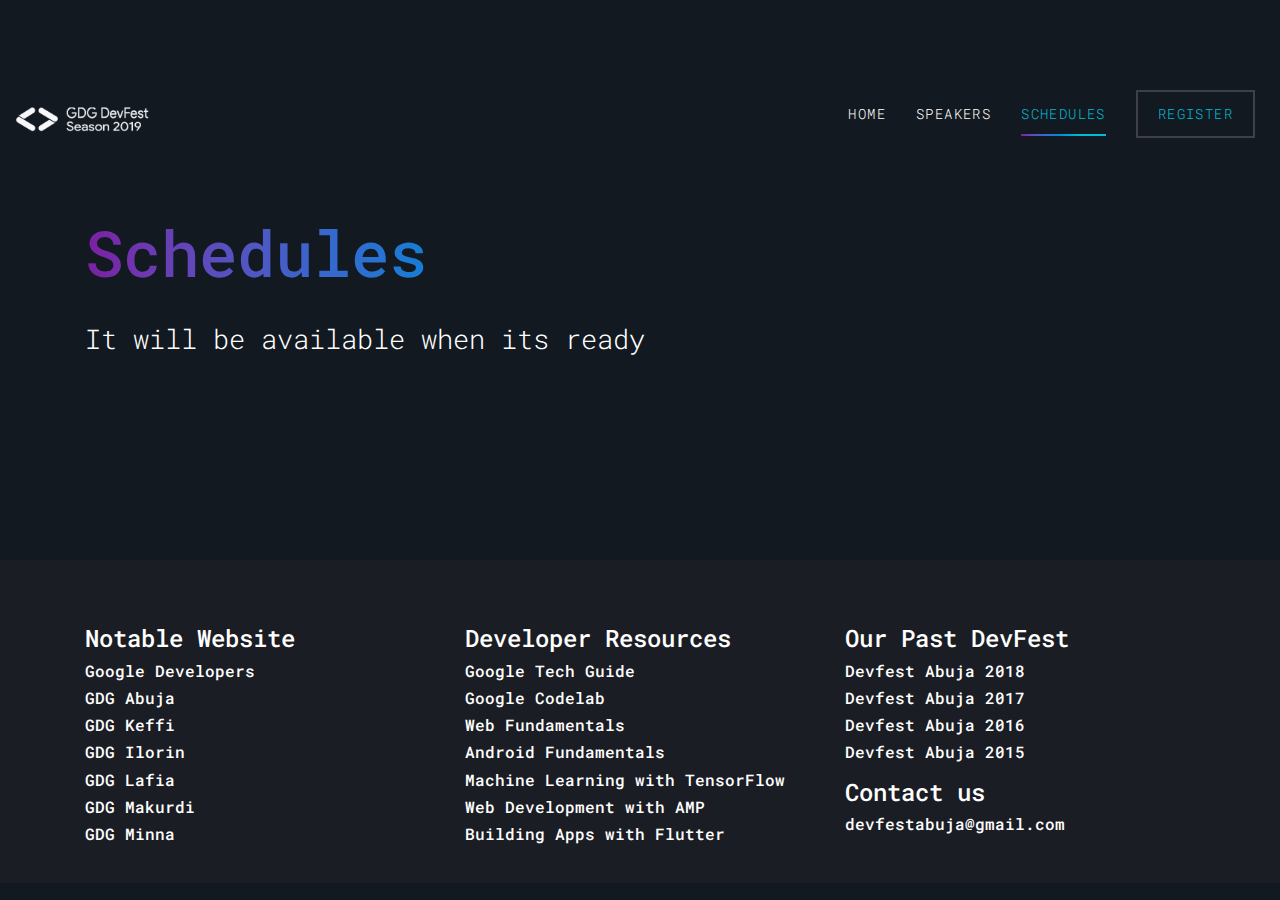
<file: public/schedules.html>
<!DOCTYPE html>
<html lang="en">

<head>
    <title>Schedules | DevFest Abuja</title>
    <link href="images/favicon.png" rel="icon">
    <meta charset="utf-8">
    <meta name="viewport" content="width=device-width, initial-scale=1, shrink-to-fit=no">
    <meta name="theme-color" content="#131920">
    <link href="https://fonts.googleapis.com/css?family=Roboto+Mono" rel="stylesheet">
    <link rel="stylesheet" href="fonts/icomoon/style.css">
    <link rel="stylesheet" href="css/bootstrap.min.css">
    <link rel="stylesheet" href="fonts/flaticon/font/flaticon.css">
    <link rel="stylesheet" href="css/aos.css">

    <link rel="stylesheet" href="css/style.css">
</head>

<body>

    <div class="site-wrap">

        <div class="site-mobile-menu">
            <div class="site-mobile-menu-header">
                <div class="site-mobile-menu-close mt-3">
                    <span class="icon-close2 js-menu-toggle"></span>
                </div>
            </div>
            <div class="site-mobile-menu-body"></div>
        </div>

        <header class="site-navbar py-3" role="banner">
            <div class="container-fluid">
                <div class="row align-items-center">
                    <div class="col-11 col-xl-2">
                        <h1 class="mb-0"><a href="index.html" class="text-white h2 mb-0">
                                <img src="images/logo-monochrome.svg">
                            </a></h1>
                    </div>
                    <div class="col-12 col-md-10 d-none d-xl-block">
                        <nav class="site-navigation position-relative text-right" role="navigation">
                            <ul class="site-menu js-clone-nav mx-auto d-none d-lg-block">
                                <li><a href="/">Home</a></li>
                                <li><a href="/speakers.html">Speakers</a></li>
                                <li class="active"><a href="#">Schedules</a></li>
                                <li class="cta"><a
                                        href="https://www.meetup.com/GDG-Abuja/events/263509914/">Register</a></li>
                            </ul>
                        </nav>
                    </div>
                    <div class="d-inline-block d-xl-none ml-md-0 mr-auto py-3" style="position: relative; top: 3px;"><a
                            href="#" class="site-menu-toggle js-menu-toggle text-white"><span
                                class="icon-menu h3"></span></a></div>
                </div>
            </div>
    </div>
    </header>

    <div class="site-section site-hero inner">
        <div class="container">
            <div class="row align-items-center">
                <div class="col-md-10">
                    <h3 class="d-block mb-4" data-aos="fade-up" data-aos-delay="100">Schedules</h3>
                    <span class="d-block mb-3 caption" data-aos="fade-up">It will be available when its ready</span>

                </div>
            </div>
        </div>
    </div>


    <div class="site-section" data-aos="fade">
        <div class="container">
            <div class="row" data-aos="fade-up" data-aos-delay="500">
            </div>
        </div>
    </div>



    <footer class="site-footer">
        <div class="container">
            <div class="row">
                <div class="col-sm-12 col-md-4 magic">
                    <h4>Notable Website</h4>
                    <h6><a href="https://developers.google.com" target="_blank" rel="noopener">Google Developers</a>
                    </h6>
                    <h6><a href="https://www.meetup.com/gdg-abuja" target="_blank" rel="noopener">GDG Abuja</a></h6>
                    <h6><a href="https://www.meetup.com/gdg-keffi" target="_blank" rel="noopener">GDG Keffi</a></h6>
                    <h6><a href="https://www.meetup.com/gdg-ilorin" target="_blank" rel="noopener">GDG Ilorin</a></h6>
                    <h6><a href="https://www.meetup.com/gdg-lafia" target="_blank" rel="noopener">GDG Lafia</a></h6>
                    <h6><a href="https://www.meetup.com/gdg-makurdi" target="_blank" rel="noopener">GDG Makurdi</a></h6>
                    <h6><a href="https://www.meetup.com/gdg-minna" target="_blank" rel="noopener">GDG Minna</a></h6>
                </div>
                <div class="col-sm-12 col-md-4 magic">
                    <h4>Developer Resources</h4>
                    <h6><a href="https://techdevguide.withgoogle.com/" target="_blank" rel="noopener">Google Tech
                            Guide</a></h6>
                    <h6><a href="https://codelabs.developers.google.com/" target="_blank" rel="noopener">Google
                            Codelab</a></h6>
                    <h6><a href="https://developers.google.com/web/fundamentals/" target="_blank" rel="noopener">Web
                            Fundamentals</a></h6>
                    <h6><a href="https://developer.android.com/guide" target="_blank" rel="noopener">Android
                            Fundamentals</a></h6>
                    <h6><a href="https://www.tensorflow.org/learn" target="_blank" rel="noopener">Machine Learning with
                            TensorFlow</a></h6>
                    <h6><a href="https://amp.dev/documentation/courses/" target="_blank" rel="noopener">Web Development
                            with AMP</a></h6>
                    <h6><a href="https://flutter.dev/docs/get-started/install" target="_blank" rel="noopener">Building
                            Apps with Flutter</a></h6>
                </div>
                <div class="col-sm-12 col-md-4 magic">
                    <h4>Our Past DevFest</h4>
                    <h6><a href="https://photos.app.goo.gl/BFJhJtXoKm1SArJP8" target="_blank" rel="noopener">Devfest
                            Abuja 2018</a></h6>
                    <h6><a href="https://photos.app.goo.gl/ExTDoMdQujsDwV5p1" target="_blank" rel="noopener">Devfest
                            Abuja 2017</a></h6>
                    <h6><a href="https://www.youtube.com/watch?v=kqa8PDzMonI" target="_blank" rel="noopener">Devfest
                            Abuja 2016</a></h6>
                    <h6><a href="https://www.youtube.com/watch?v=V_SMgQovLdM" target="_blank" rel="noopener">Devfest
                            Abuja 2015</a></h6>
                    <p>
                        <h4>Contact us</h4>
                        <h6><a href="mailto:devfestabuja@gmail.com">devfestabuja@gmail.com</a></h6>
                    </p>

                </div>
            </div>
        </div>
    </footer>

    <script src="js/jquery-3.3.1.min.js"></script>
    <script src="js/popper.min.js"></script>
    <script src="js/bootstrap.min.js"></script>
    <script src="js/aos.js"></script>
    <script src="js/main.js"></script>

</body>

</html>
</file>
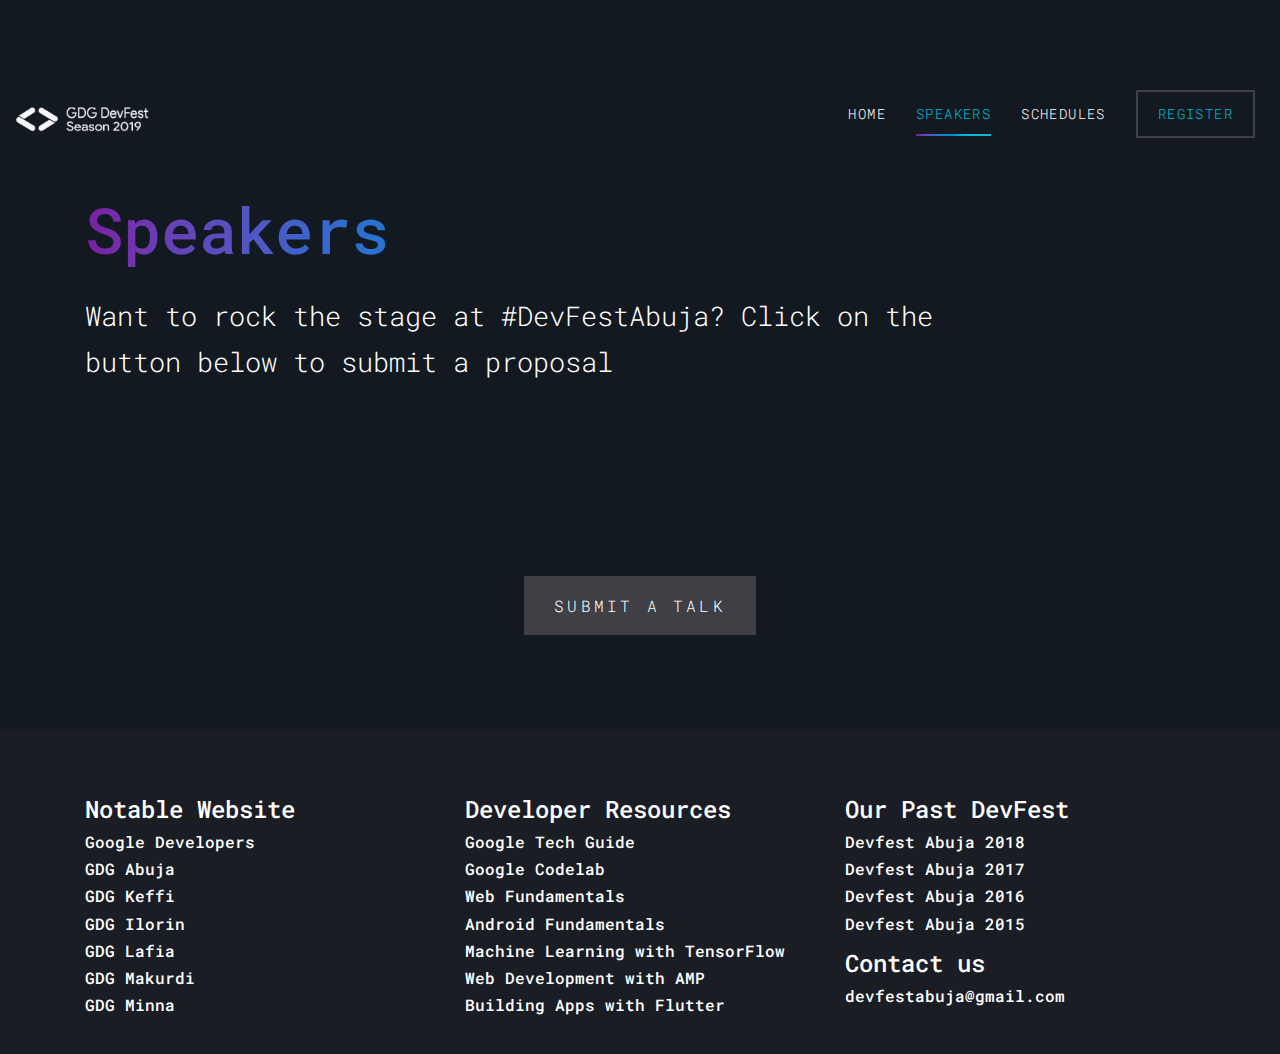
<file: public/speakers.html>
<!DOCTYPE html>
<html lang="en">

<head>
  <title>Speakers | DevFest Abuja</title>
  <link href="images/favicon.png" rel="icon">
  <meta charset="utf-8">
  <meta name="viewport" content="width=device-width, initial-scale=1, shrink-to-fit=no">
  <meta name="theme-color" content="#131920">
  <link href="https://fonts.googleapis.com/css?family=Roboto+Mono" rel="stylesheet">
  <link rel="stylesheet" href="fonts/icomoon/style.css">
  <link rel="stylesheet" href="css/bootstrap.min.css">
  <link rel="stylesheet" href="fonts/flaticon/font/flaticon.css">
  <link rel="stylesheet" href="css/aos.css">

  <link rel="stylesheet" href="css/style.css">
</head>

<style>
  .card {
    height: 100%
  }
</style>

<body>

  <div class="site-wrap">

    <div class="site-mobile-menu">
      <div class="site-mobile-menu-header">
        <div class="site-mobile-menu-close mt-3">
          <span class="icon-close2 js-menu-toggle"></span>
        </div>
      </div>
      <div class="site-mobile-menu-body"></div>
    </div>

    <header class="site-navbar py-3" role="banner">
      <div class="container-fluid">
        <div class="row align-items-center">
          <div class="col-11 col-xl-2">
            <h1 class="mb-0"><a href="index.html" class="text-white h2 mb-0">
                <img src="images/logo-monochrome.svg">
              </a></h1>
          </div>
          <div class="col-12 col-md-10 d-none d-xl-block">
            <nav class="site-navigation position-relative text-right" role="navigation">
              <ul class="site-menu js-clone-nav mx-auto d-none d-lg-block">
                <li><a href="index.html">Home</a></li>
                <li class="active"><a href="#">Speakers</a></li>
                <li><a href="schedules.html">Schedules</a></li>
                <li class="cta"><a href="https://www.meetup.com/GDG-Abuja/events/263509914/">Register</a></li>
              </ul>
            </nav>
          </div>
          <div class="d-inline-block d-xl-none ml-md-0 mr-auto py-3" style="position: relative; top: 3px;"><a href="#"
              class="site-menu-toggle js-menu-toggle text-white"><span class="icon-menu h3"></span></a></div>
        </div>
      </div>
  </div>
  </header>

  <div class="site-section site-hero inner">
    <div class="container">
      <div class="row align-items-center">
        <div class="col-md-10">
          <h3 class="d-block mb-4" data-aos="fade-up" data-aos-delay="100">Speakers</h3>
          <span class="d-block mb-3 caption" data-aos="fade-up">Want to rock the stage at #DevFestAbuja? Click
            on the button below to submit a proposal</span>

        </div>
      </div>
    </div>
  </div>


  <div class="site-section" data-aos="fade">
    <div class="container">
      <div class="row" data-aos="fade-up" data-aos-delay="500">
        <div class="col-12 text-center pt-5">
          <a href="https://sessionize.com/north-central-devfest-2019-abuja/" class="btn-custom" data-aos="fade-up"
            data-aos-delay="800" target="_blank" rel="noopener"><span>Submit a
              Talk</span></a>
        </div>
      </div>
    </div>
  </div>

  <div class="site-section" data-aos="fade">
    <div class="container">
      <div class="row speakers-row" data-aos="fade-up" data-aos-delay="500">
        <!-- container for speakers cards -->
      </div>
    </div>
  </div>


  <footer class="site-footer">
    <div class="container">
      <div class="row">
        <div class="col-sm-12 col-md-4 magic">
          <h4>Notable Website</h4>
          <h6><a href="https://developers.google.com" target="_blank" rel="noopener">Google Developers</a>
          </h6>
          <h6><a href="https://www.meetup.com/gdg-abuja" target="_blank" rel="noopener">GDG Abuja</a></h6>
          <h6><a href="https://www.meetup.com/gdg-keffi" target="_blank" rel="noopener">GDG Keffi</a></h6>
          <h6><a href="https://www.meetup.com/gdg-ilorin" target="_blank" rel="noopener">GDG Ilorin</a></h6>
          <h6><a href="https://www.meetup.com/gdg-lafia" target="_blank" rel="noopener">GDG Lafia</a></h6>
          <h6><a href="https://www.meetup.com/gdg-makurdi" target="_blank" rel="noopener">GDG Makurdi</a></h6>
          <h6><a href="https://www.meetup.com/gdg-minna" target="_blank" rel="noopener">GDG Minna</a></h6>
        </div>
        <div class="col-sm-12 col-md-4 magic">
          <h4>Developer Resources</h4>
          <h6><a href="https://techdevguide.withgoogle.com/" target="_blank" rel="noopener">Google Tech
              Guide</a></h6>
          <h6><a href="https://codelabs.developers.google.com/" target="_blank" rel="noopener">Google
              Codelab</a></h6>
          <h6><a href="https://developers.google.com/web/fundamentals/" target="_blank" rel="noopener">Web
              Fundamentals</a></h6>
          <h6><a href="https://developer.android.com/guide" target="_blank" rel="noopener">Android
              Fundamentals</a></h6>
          <h6><a href="https://www.tensorflow.org/learn" target="_blank" rel="noopener">Machine Learning with
              TensorFlow</a></h6>
          <h6><a href="https://amp.dev/documentation/courses/" target="_blank" rel="noopener">Web Development
              with AMP</a></h6>
          <h6><a href="https://flutter.dev/docs/get-started/install" target="_blank" rel="noopener">Building
              Apps with Flutter</a></h6>
        </div>
        <div class="col-sm-12 col-md-4 magic">
          <h4>Our Past DevFest</h4>
          <h6><a href="https://photos.app.goo.gl/BFJhJtXoKm1SArJP8" target="_blank" rel="noopener">Devfest
              Abuja 2018</a></h6>
          <h6><a href="https://photos.app.goo.gl/ExTDoMdQujsDwV5p1" target="_blank" rel="noopener">Devfest
              Abuja 2017</a></h6>
          <h6><a href="https://www.youtube.com/watch?v=kqa8PDzMonI" target="_blank" rel="noopener">Devfest
              Abuja 2016</a></h6>
          <h6><a href="https://www.youtube.com/watch?v=V_SMgQovLdM" target="_blank" rel="noopener">Devfest
              Abuja 2015</a></h6>
          <p>
            <h4>Contact us</h4>
            <h6><a href="mailto:devfestabuja@gmail.com">devfestabuja@gmail.com</a></h6>
          </p>

        </div>
      </div>
    </div>
  </footer>

  <script src="js/jquery-3.3.1.min.js"></script>
  <script src="js/popper.min.js"></script>
  <script src="js/bootstrap.min.js"></script>
  <script src="js/aos.js"></script>
  <script src="js/main.js"></script>
  <script src="js/data/speakers.js"></script>

  <script>
    const speakersCards = speakers.map(speaker => {
      return (`
        <div class="col-sm-12 col-md-4 mb-5">
          <div class="card bg-dark " style="width: 18rem;">
            <div class="mx-4 my-3">
              <img src="${speaker.image_url}" class="card-img-top rounded-circle" alt="...">
            </div>
            <hr>
            <div class="card-body">
              <h5 class="card-title text-white">${speaker.name}</h5>
              <small>${speaker.company}</small>
              <p class="card-text text-white">${speaker.topic} </p>
              <a href="#" class="btn">Go somewhere</a>
            </div>
          </div>
        </div>
      `)
    }).join('');

    // document.querySelector('.speakers-row').innerHTML = speakersCards
  </script>

</body>

</html>
</file>
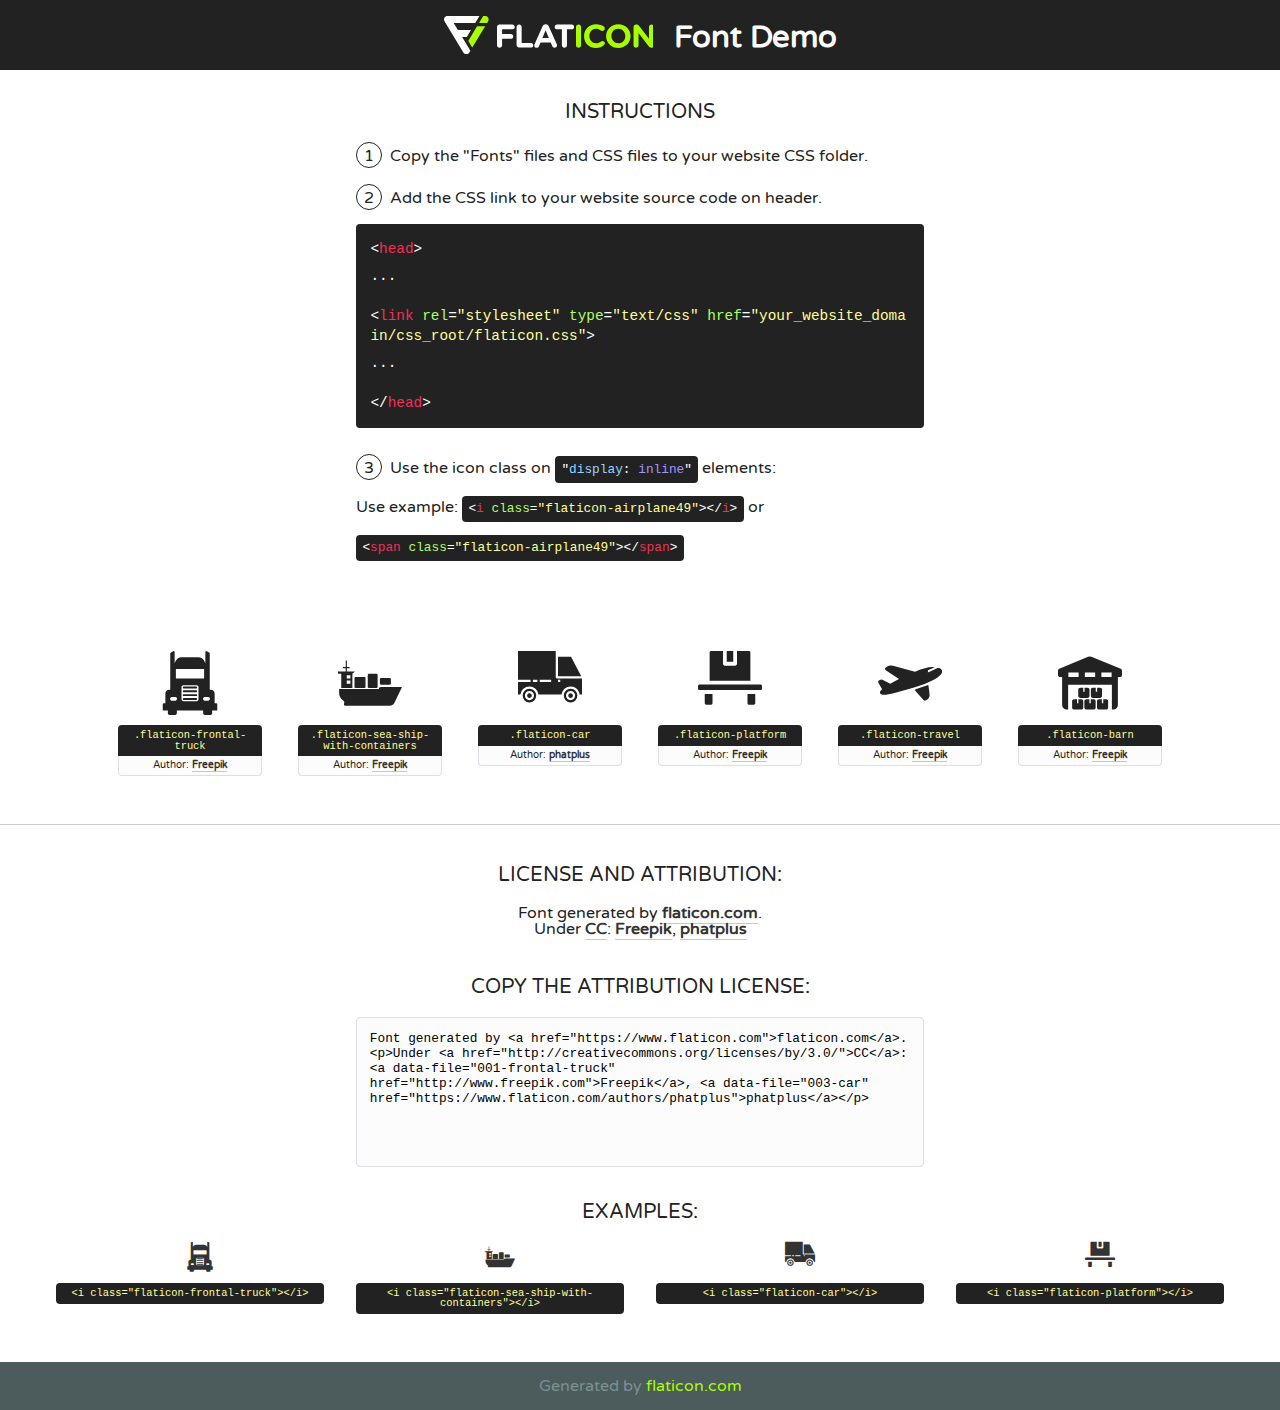
<file: fonts/flaticon/font/flaticon.html>
<!DOCTYPE html>
<!--
  Flaticon icon font: Flaticon
  Creation date: 24/01/2019 09:02
-->
<html>
<!DOCTYPE html>
<html>

<head>
    <title>Flaticon WebFont</title>
    <link href="http://fonts.googleapis.com/css?family=Varela+Round" rel="stylesheet" type="text/css" />
    <link rel="stylesheet" type="text/css" href="flaticon.css">
    <meta charset="UTF-8">
    <style>
    html, body, div, span, applet, object, iframe,
    h1, h2, h3, h4, h5, h6, p, blockquote, pre,
    a, abbr, acronym, address, big, cite, code,
    del, dfn, em, img, ins, kbd, q, s, samp,
    small, strike, strong, sub, sup, tt, var,
    b, u, i, center,
    dl, dt, dd, ol, ul, li,
    fieldset, form, label, legend,
    table, caption, tbody, tfoot, thead, tr, th, td,
    article, aside, canvas, details, embed, 
    figure, figcaption, footer, header, hgroup, 
    menu, nav, output, ruby, section, summary,
    time, mark, audio, video {
        margin: 0;
        padding: 0;
        border: 0;
        font-size: 100%;
        font: inherit;
        vertical-align: baseline;
    }
    /* HTML5 display-role reset for older browsers */
    article, aside, details, figcaption, figure, 
    footer, header, hgroup, menu, nav, section {
        display: block;
    }
    body {
        line-height: 1;
    }
    ol, ul {
        list-style: none;
    }
    blockquote, q {
        quotes: none;
    }
    blockquote:before, blockquote:after,
    q:before, q:after {
        content: '';
        content: none;
    }
    table {
        border-collapse: collapse;
        border-spacing: 0;
    }
    body {
        font-family: 'Varela Round', Helvetica, Arial, sans-serif;
        font-size: 16px;
        color: #222;
    }
    a {
        color: #333;
        border-bottom: 1px solid #a9fd00;
        font-weight: bold;
        text-decoration: none;
    }
    * {
        -moz-box-sizing: border-box;
        -webkit-box-sizing: border-box;
        box-sizing: border-box;
        margin: 0;
        padding: 0;
    }
    [class^="flaticon-"]:before, [class*=" flaticon-"]:before, [class^="flaticon-"]:after, [class*=" flaticon-"]:after {
        font-family: Flaticon;
        font-size: 30px;
        font-style: normal;
        margin-left: 20px;
        color: #333;
    }
    .wrapper {
        max-width: 600px;
        margin: auto;
        padding: 0 1em;
    }
    .title {
        font-size: 1.25em;
        text-align: center;
        margin-bottom: 1em;
        text-transform: uppercase;
    }
    header {
        text-align: center;
        background-color: #222;
        color: #fff;
        padding: 1em;
    }
    header .logo {
        width: 210px;
        height: 38px;
        display: inline-block;
        vertical-align: middle;
        margin-right: 1em;
        border: none;
    }
    header strong {
        font-size: 1.95em;
        font-weight: bold;
        vertical-align: middle;
        margin-top: 5px;
        display: inline-block;
    }
    .demo {
        margin: 2em auto;
        line-height: 1.25em;
    }
    .demo ul li {
        margin-bottom: 1em;
    }
    .demo ul li .num {
        color: #222;
        border-radius: 20px;
        display: inline-block;
        width: 26px;
        padding: 3px;
        height: 26px;
        text-align: center;
        margin-right: 0.5em;
        border: 1px solid #222;
    }
    .demo ul li code {
        background-color: #222;
        border-radius: 4px;
        padding: 0.25em 0.5em;
        display: inline-block;
        color: #fff;
        font-family: Consolas,Monaco,Lucida Console,Liberation Mono,DejaVu Sans Mono,Bitstream Vera Sans Mono,Courier New, monospace;
        font-weight: lighter;
        margin-top: 1em;
        font-size: 0.8em;
        word-break: break-all;
    }
    .demo ul li code.big {
        padding: 1em;
        font-size: 0.9em;
    }
    .demo ul li code .red {
        color: #EF3159;
    }
    .demo ul li code .green {
        color: #ACFF65;
    }
    .demo ul li code .yellow {
        color: #FFFF99;
    }
    .demo ul li code .blue {
        color: #99D3FF;
    }
    .demo ul li code .purple {
        color: #A295FF;
    }
    .demo ul li code .dots {
        margin-top: 0.5em;
        display: block;
    }
    #glyphs {
        border-bottom: 1px solid #ccc;
        padding: 2em 0;
        text-align: center;
    }
    .glyph {
        display: inline-block;
        width: 9em;
        margin: 1em;
        text-align: center;
        vertical-align: top;
        background: #FFF;
    }
    .glyph .glyph-icon {
        padding: 10px;
        display: block;
        font-family:"Flaticon";
        font-size: 64px;
        line-height: 1;
    }
    .glyph .glyph-icon:before {
        font-size: 64px;
        color: #222;
        margin-left: 0;
    }
    .class-name {
        font-size: 0.65em;
        background-color: #222;
        color: #fff;
        border-radius: 4px 4px 0 0;
        padding: 0.5em;
        color: #FFFF99;
        font-family: Consolas,Monaco,Lucida Console,Liberation Mono,DejaVu Sans Mono,Bitstream Vera Sans Mono,Courier New, monospace;
    }
    .author-name {
        font-size: 0.6em;
        background-color: #fcfcfd;
        border: 1px solid #DEDEE4;
        border-top: 0;
        border-radius: 0 0 4px 4px;
        padding: 0.5em;
    }
    .class-name:last-child {
        font-size: 10px;
        color:#888;
    }
    .class-name:last-child a {
        font-size: 10px;
        color:#555;
    }
    .class-name:last-child a:hover {
        color:#a9fd00;
    }
    .glyph > input {
        display: block;
        width: 100px;
        margin: 5px auto;
        text-align: center;
        font-size: 12px;
        cursor: text;
    }
    .glyph > input.icon-input {
        font-family:"Flaticon";
        font-size: 16px;
        margin-bottom: 10px;
    }
    .attribution .title {
        margin-top: 2em;
    }
    .attribution textarea {
        background-color: #fcfcfd;
        padding: 1em;
        border: none;
        box-shadow: none;
        border: 1px solid #DEDEE4;
        border-radius: 4px;
        resize: none;
        width: 100%;
        height: 150px;
        font-size: 0.8em;
        font-family: Consolas,Monaco,Lucida Console,Liberation Mono,DejaVu Sans Mono,Bitstream Vera Sans Mono,Courier New, monospace;
        -webkit-appearance: none;
    }
    .iconsuse {
        margin: 2em auto;
        text-align: center;
        max-width: 1200px;
    }
    .iconsuse:after {
        content: '';
        display: table;
        clear: both;
    }
    .iconsuse .image {
        float: left;
        width: 25%;
        padding: 0 1em;
    }
    .iconsuse .image p {
        margin-bottom: 1em;
    }
    .iconsuse .image span {
        display: block;
        font-size: 0.65em;
        background-color: #222;
        color: #fff;
        border-radius: 4px;
        padding: 0.5em;
        color: #FFFF99;
        margin-top: 1em;
        font-family: Consolas,Monaco,Lucida Console,Liberation Mono,DejaVu Sans Mono,Bitstream Vera Sans Mono,Courier New, monospace;
    }
    #footer {
        text-align: center;
        background-color: #4C5B5C;
        color: #7c9192;
        padding: 1em;
    }
    #footer a {
        border: none;
        color: #a9fd00;
        font-weight: normal;
    }
    @media (max-width: 960px) {
        .iconsuse .image {
            width: 50%;
        }
    }
    @media (max-width: 560px) {
        .iconsuse .image {
            width: 100%;
        }
    }
    </style>
</head>

<body class="characters-off">

    <header>
        <a href="https://www.flaticon.com" target="_blank" class="logo">
            <svg version="1.1" xmlns="http://www.w3.org/2000/svg" xmlns:xlink="http://www.w3.org/1999/xlink" xmlns:a="http://ns.adobe.com/AdobeSVGViewerExtensions/3.0/" viewBox="0 0 560.875 102.036" enable-background="new 0 0 560.875 102.036" xml:space="preserve">
                <defs>
                </defs>
                <g>
                    <g class="letters">
                        <path fill="#ffffff" d="M141.596,29.675c0-3.777,2.985-6.767,6.764-6.767h34.438c3.426,0,6.15,2.728,6.15,6.15
                        c0,3.43-2.724,6.149-6.15,6.149h-27.674v13.091h23.719c3.429,0,6.151,2.724,6.151,6.15c0,3.43-2.723,6.149-6.151,6.149h-23.719
                        v17.574c0,3.773-2.986,6.761-6.764,6.761c-3.779,0-6.764-2.989-6.764-6.761V29.675z"></path>
                        <path fill="#ffffff" d="M193.844,29.149c0-3.781,2.985-6.767,6.764-6.767c3.776,0,6.763,2.985,6.763,6.767v42.957h25.039
                        c3.426,0,6.149,2.726,6.149,6.153c0,3.425-2.723,6.15-6.149,6.15h-31.802c-3.779,0-6.764-2.986-6.764-6.768V29.149z"></path>
                        <path fill="#ffffff" d="M241.891,75.71l21.438-48.407c1.492-3.341,4.215-5.357,7.906-5.357h0.792
                        c3.686,0,6.323,2.017,7.815,5.357l21.439,48.407c0.436,0.967,0.701,1.845,0.701,2.723c0,3.602-2.809,6.501-6.414,6.501
                        c-3.161,0-5.269-1.845-6.499-4.655l-4.132-9.661h-27.059l-4.301,10.102c-1.144,2.631-3.426,4.214-6.237,4.214
                        c-3.517,0-6.24-2.81-6.24-6.325C241.1,77.64,241.451,76.677,241.891,75.71z M279.932,58.666l-8.521-20.297l-8.526,20.297H279.932
                        z"></path>
                        <path fill="#ffffff" d="M314.864,35.387H301.86c-3.429,0-6.239-2.813-6.239-6.238c0-3.429,2.811-6.24,6.239-6.24h39.533
                        c3.426,0,6.237,2.811,6.237,6.24c0,3.425-2.811,6.238-6.237,6.238h-13.001v42.785c0,3.773-2.99,6.761-6.764,6.761
                        c-3.779,0-6.764-2.989-6.764-6.761V35.387z"></path>
                        <path fill="#A9FD00" d="M352.615,29.149c0-3.781,2.985-6.767,6.767-6.767c3.774,0,6.761,2.985,6.761,6.767v49.024
                        c0,3.773-2.987,6.761-6.761,6.761c-3.781,0-6.767-2.989-6.767-6.761V29.149z"></path>
                        <path fill="#A9FD00" d="M374.132,53.836v-0.179c0-17.481,13.178-31.801,32.065-31.801c9.22,0,15.459,2.458,20.557,6.238
                        c1.402,1.054,2.637,2.985,2.637,5.357c0,3.692-2.985,6.59-6.681,6.59c-1.845,0-3.071-0.702-4.044-1.319
                        c-3.776-2.813-7.729-4.393-12.562-4.393c-10.364,0-17.831,8.611-17.831,19.154v0.173c0,10.542,7.291,19.329,17.831,19.329
                        c5.715,0,9.492-1.756,13.359-4.834c1.049-0.874,2.458-1.491,4.039-1.491c3.429,0,6.325,2.813,6.325,6.236
                        c0,2.106-1.056,3.78-2.282,4.834c-5.539,4.834-12.036,7.733-21.878,7.733C387.572,85.464,374.132,71.493,374.132,53.836z"></path>
                        <path fill="#A9FD00" d="M433.009,53.836v-0.179c0-17.481,13.79-31.801,32.766-31.801c18.981,0,32.592,14.143,32.592,31.628v0.173
                        c0,17.483-13.785,31.807-32.769,31.807C446.625,85.464,433.009,71.32,433.009,53.836z M484.224,53.836v-0.179
                        c0-10.539-7.725-19.326-18.626-19.326c-10.893,0-18.449,8.611-18.449,19.154v0.173c0,10.542,7.73,19.329,18.626,19.329
                        C476.676,72.986,484.224,64.378,484.224,53.836z"></path>
                        <path fill="#A9FD00" d="M506.233,29.321c0-3.774,2.99-6.763,6.767-6.763h1.401c3.252,0,5.183,1.583,7.029,3.953l26.093,34.265
                        V29.059c0-3.692,2.99-6.677,6.681-6.677c3.683,0,6.671,2.985,6.671,6.677v48.934c0,3.78-2.987,6.765-6.764,6.765h-0.436
                        c-3.257,0-5.188-1.581-7.034-3.953l-27.056-35.492v32.944c0,3.687-2.985,6.676-6.678,6.676c-3.683,0-6.673-2.989-6.673-6.676
                        V29.321z"></path>
                    </g>
                    <g class="insignia">
                        <path fill="#ffffff" d="M48.372,56.137h12.517l11.156-18.537H37.186L25.688,18.539h57.825L94.668,0H9.271
                        C5.925,0,2.842,1.801,1.198,4.716c-1.644,2.907-1.593,6.482,0.134,9.343l50.38,83.501c1.678,2.781,4.689,4.476,7.938,4.476
                        c3.246,0,6.257-1.695,7.935-4.476l2.898-4.804L48.372,56.137z"></path>
                        <g class="i">
                            <path fill="#A9FD00" d="M93.575,18.539h0.031v0.004l21.652,0.004l2.705-4.488c1.727-2.861,1.778-6.436,0.133-9.343
                            C116.454,1.801,113.371,0,110.026,0h-5.294L93.575,18.539z"></path>
                            <polygon fill="#A9FD00" points="88.291,27.356 64.725,66.486 75.519,84.404 109.942,27.356"></polygon>
                        </g>
                    </g>
                </g>
            </svg>
        </a>
        <strong>Font Demo</strong>
    </header>


    <section class="demo wrapper">

        <p class="title">Instructions</p>

        <ul>
            <li>
                <span class="num">1</span>Copy the "Fonts" files and CSS files to your website CSS folder.
            </li>
            <li>
                <span class="num">2</span>Add the CSS link to your website source code on header.
                <code class="big">
                    &lt;<span class="red">head</span>&gt;
                    <br/><span class="dots">...</span>
                    <br/>&lt;<span class="red">link</span> <span class="green">rel</span>=<span class="yellow">"stylesheet"</span> <span class="green">type</span>=<span class="yellow">"text/css"</span> <span class="green">href</span>=<span class="yellow">"your_website_domain/css_root/flaticon.css"</span>&gt;
                    <br/><span class="dots">...</span>
                    <br/>&lt;/<span class="red">head</span>&gt;
                </code>
            </li>

            <li>
                <p>
                    <span class="num">3</span>Use the icon class on <code>"<span class="blue">display</span>:<span class="purple"> inline</span>"</code> elements:
                    <br />
                    Use example: <code>&lt;<span class="red">i</span> <span class="green">class</span>=<span class="yellow">&quot;flaticon-airplane49&quot;</span>&gt;&lt;/<span class="red">i</span>&gt;</code> or <code>&lt;<span class="red">span</span> <span class="green">class</span>=<span class="yellow">&quot;flaticon-airplane49&quot;</span>&gt;&lt;/<span class="red">span</span>&gt;</code>
            </li>
        </ul>

    </section>




   <section id="glyphs">          
    
      
        <div class="glyph"><div class="glyph-icon flaticon-frontal-truck"></div>
            <div class="class-name">.flaticon-frontal-truck</div>
            <div class="author-name">Author: <a data-file="001-frontal-truck" href="http://www.freepik.com">Freepik</a> </div> 
        </div>        
        
        <div class="glyph"><div class="glyph-icon flaticon-sea-ship-with-containers"></div>
            <div class="class-name">.flaticon-sea-ship-with-containers</div>
            <div class="author-name">Author: <a data-file="002-sea-ship-with-containers" href="http://www.freepik.com">Freepik</a> </div> 
        </div>        
        
        <div class="glyph"><div class="glyph-icon flaticon-car"></div>
            <div class="class-name">.flaticon-car</div>
            <div class="author-name">Author: <a data-file="003-car" href="https://www.flaticon.com/authors/phatplus">phatplus</a> </div> 
        </div>        
        
        <div class="glyph"><div class="glyph-icon flaticon-platform"></div>
            <div class="class-name">.flaticon-platform</div>
            <div class="author-name">Author: <a data-file="004-platform" href="http://www.freepik.com">Freepik</a> </div> 
        </div>        
        
        <div class="glyph"><div class="glyph-icon flaticon-travel"></div>
            <div class="class-name">.flaticon-travel</div>
            <div class="author-name">Author: <a data-file="005-travel" href="http://www.freepik.com">Freepik</a> </div> 
        </div>        
        
        <div class="glyph"><div class="glyph-icon flaticon-barn"></div>
            <div class="class-name">.flaticon-barn</div>
            <div class="author-name">Author: <a data-file="006-barn" href="http://www.freepik.com">Freepik</a> </div> 
        </div>        
        

    </section>



    <section class="attribution wrapper"   style="text-align:center;">

      <div class="title">License and attribution:</div><div class="attrDiv">Font generated by <a href="https://www.flaticon.com">flaticon.com</a>. <div><p>Under <a href="http://creativecommons.org/licenses/by/3.0/">CC</a>: <a data-file="001-frontal-truck" href="http://www.freepik.com">Freepik</a>, <a data-file="003-car" href="https://www.flaticon.com/authors/phatplus">phatplus</a></p>  </div>
      </div>
      <div class="title">Copy the Attribution License:</div>

    <textarea onclick="this.focus();this.select();">Font generated by &lt;a href=&quot;https://www.flaticon.com&quot;&gt;flaticon.com&lt;/a&gt;. <p>Under <a href="http://creativecommons.org/licenses/by/3.0/">CC</a>: <a data-file="001-frontal-truck" href="http://www.freepik.com">Freepik</a>, <a data-file="003-car" href="https://www.flaticon.com/authors/phatplus">phatplus</a></p>  
     </textarea>

    </section>

    <section class="iconsuse">

          <div class="title">Examples:</div>            
             
            <div class="image">
                <p>
                    <i class="glyph-icon flaticon-frontal-truck"></i> 
                    <span>&lt;i class=&quot;flaticon-frontal-truck&quot;&gt;&lt;/i&gt;</span>
                </p>
            </div>
            
            <div class="image">
                <p>
                    <i class="glyph-icon flaticon-sea-ship-with-containers"></i> 
                    <span>&lt;i class=&quot;flaticon-sea-ship-with-containers&quot;&gt;&lt;/i&gt;</span>
                </p>
            </div>
            
            <div class="image">
                <p>
                    <i class="glyph-icon flaticon-car"></i> 
                    <span>&lt;i class=&quot;flaticon-car&quot;&gt;&lt;/i&gt;</span>
                </p>
            </div>
            
            <div class="image">
                <p>
                    <i class="glyph-icon flaticon-platform"></i> 
                    <span>&lt;i class=&quot;flaticon-platform&quot;&gt;&lt;/i&gt;</span>
                </p>
            </div>
                       
        </div>
                            
    </section>

<div id="footer">
    <div>Generated by <a href="https://www.flaticon.com">flaticon.com</a>
    </div>
</div>



</body>
</html>
</file>
<file: public/fonts/icomoon/style.css>
@font-face {
  font-family: 'icomoon';
  src:  url('fonts/icomoon.eot?10si43');
  src:  url('fonts/icomoon.eot?10si43#iefix') format('embedded-opentype'),
    url('fonts/icomoon.ttf?10si43') format('truetype'),
    url('fonts/icomoon.woff?10si43') format('woff'),
    url('fonts/icomoon.svg?10si43#icomoon') format('svg');
  font-weight: normal;
  font-style: normal;
}

[class^="icon-"], [class*=" icon-"] {
  /* use !important to prevent issues with browser extensions that change fonts */
  font-family: 'icomoon' !important;
  speak: none;
  font-style: normal;
  font-weight: normal;
  font-variant: normal;
  text-transform: none;
  line-height: 1;

  /* Better Font Rendering =========== */
  -webkit-font-smoothing: antialiased;
  -moz-osx-font-smoothing: grayscale;
}

.icon-asterisk:before {
  content: "\f069";
}
.icon-plus:before {
  content: "\f067";
}
.icon-question:before {
  content: "\f128";
}
.icon-minus:before {
  content: "\f068";
}
.icon-glass:before {
  content: "\f000";
}
.icon-music:before {
  content: "\f001";
}
.icon-search:before {
  content: "\f002";
}
.icon-envelope-o:before {
  content: "\f003";
}
.icon-heart:before {
  content: "\f004";
}
.icon-star:before {
  content: "\f005";
}
.icon-star-o:before {
  content: "\f006";
}
.icon-user:before {
  content: "\f007";
}
.icon-film:before {
  content: "\f008";
}
.icon-th-large:before {
  content: "\f009";
}
.icon-th:before {
  content: "\f00a";
}
.icon-th-list:before {
  content: "\f00b";
}
.icon-check:before {
  content: "\f00c";
}
.icon-close:before {
  content: "\f00d";
}
.icon-remove:before {
  content: "\f00d";
}
.icon-times:before {
  content: "\f00d";
}
.icon-search-plus:before {
  content: "\f00e";
}
.icon-search-minus:before {
  content: "\f010";
}
.icon-power-off:before {
  content: "\f011";
}
.icon-signal:before {
  content: "\f012";
}
.icon-cog:before {
  content: "\f013";
}
.icon-gear:before {
  content: "\f013";
}
.icon-trash-o:before {
  content: "\f014";
}
.icon-home:before {
  content: "\f015";
}
.icon-file-o:before {
  content: "\f016";
}
.icon-clock-o:before {
  content: "\f017";
}
.icon-road:before {
  content: "\f018";
}
.icon-download:before {
  content: "\f019";
}
.icon-arrow-circle-o-down:before {
  content: "\f01a";
}
.icon-arrow-circle-o-up:before {
  content: "\f01b";
}
.icon-inbox:before {
  content: "\f01c";
}
.icon-play-circle-o:before {
  content: "\f01d";
}
.icon-repeat:before {
  content: "\f01e";
}
.icon-rotate-right:before {
  content: "\f01e";
}
.icon-refresh:before {
  content: "\f021";
}
.icon-list-alt:before {
  content: "\f022";
}
.icon-lock:before {
  content: "\f023";
}
.icon-flag:before {
  content: "\f024";
}
.icon-headphones:before {
  content: "\f025";
}
.icon-volume-off:before {
  content: "\f026";
}
.icon-volume-down:before {
  content: "\f027";
}
.icon-volume-up:before {
  content: "\f028";
}
.icon-qrcode:before {
  content: "\f029";
}
.icon-barcode:before {
  content: "\f02a";
}
.icon-tag:before {
  content: "\f02b";
}
.icon-tags:before {
  content: "\f02c";
}
.icon-book:before {
  content: "\f02d";
}
.icon-bookmark:before {
  content: "\f02e";
}
.icon-print:before {
  content: "\f02f";
}
.icon-camera:before {
  content: "\f030";
}
.icon-font:before {
  content: "\f031";
}
.icon-bold:before {
  content: "\f032";
}
.icon-italic:before {
  content: "\f033";
}
.icon-text-height:before {
  content: "\f034";
}
.icon-text-width:before {
  content: "\f035";
}
.icon-align-left:before {
  content: "\f036";
}
.icon-align-center:before {
  content: "\f037";
}
.icon-align-right:before {
  content: "\f038";
}
.icon-align-justify:before {
  content: "\f039";
}
.icon-list:before {
  content: "\f03a";
}
.icon-dedent:before {
  content: "\f03b";
}
.icon-outdent:before {
  content: "\f03b";
}
.icon-indent:before {
  content: "\f03c";
}
.icon-video-camera:before {
  content: "\f03d";
}
.icon-image:before {
  content: "\f03e";
}
.icon-photo:before {
  content: "\f03e";
}
.icon-picture-o:before {
  content: "\f03e";
}
.icon-pencil:before {
  content: "\f040";
}
.icon-map-marker:before {
  content: "\f041";
}
.icon-adjust:before {
  content: "\f042";
}
.icon-tint:before {
  content: "\f043";
}
.icon-edit:before {
  content: "\f044";
}
.icon-pencil-square-o:before {
  content: "\f044";
}
.icon-share-square-o:before {
  content: "\f045";
}
.icon-check-square-o:before {
  content: "\f046";
}
.icon-arrows:before {
  content: "\f047";
}
.icon-step-backward:before {
  content: "\f048";
}
.icon-fast-backward:before {
  content: "\f049";
}
.icon-backward:before {
  content: "\f04a";
}
.icon-play:before {
  content: "\f04b";
}
.icon-pause:before {
  content: "\f04c";
}
.icon-stop:before {
  content: "\f04d";
}
.icon-forward:before {
  content: "\f04e";
}
.icon-fast-forward:before {
  content: "\f050";
}
.icon-step-forward:before {
  content: "\f051";
}
.icon-eject:before {
  content: "\f052";
}
.icon-chevron-left:before {
  content: "\f053";
}
.icon-chevron-right:before {
  content: "\f054";
}
.icon-plus-circle:before {
  content: "\f055";
}
.icon-minus-circle:before {
  content: "\f056";
}
.icon-times-circle:before {
  content: "\f057";
}
.icon-check-circle:before {
  content: "\f058";
}
.icon-question-circle:before {
  content: "\f059";
}
.icon-info-circle:before {
  content: "\f05a";
}
.icon-crosshairs:before {
  content: "\f05b";
}
.icon-times-circle-o:before {
  content: "\f05c";
}
.icon-check-circle-o:before {
  content: "\f05d";
}
.icon-ban:before {
  content: "\f05e";
}
.icon-arrow-left:before {
  content: "\f060";
}
.icon-arrow-right:before {
  content: "\f061";
}
.icon-arrow-up:before {
  content: "\f062";
}
.icon-arrow-down:before {
  content: "\f063";
}
.icon-mail-forward:before {
  content: "\f064";
}
.icon-share:before {
  content: "\f064";
}
.icon-expand:before {
  content: "\f065";
}
.icon-compress:before {
  content: "\f066";
}
.icon-exclamation-circle:before {
  content: "\f06a";
}
.icon-gift:before {
  content: "\f06b";
}
.icon-leaf:before {
  content: "\f06c";
}
.icon-fire:before {
  content: "\f06d";
}
.icon-eye:before {
  content: "\f06e";
}
.icon-eye-slash:before {
  content: "\f070";
}
.icon-exclamation-triangle:before {
  content: "\f071";
}
.icon-warning:before {
  content: "\f071";
}
.icon-plane:before {
  content: "\f072";
}
.icon-calendar:before {
  content: "\f073";
}
.icon-random:before {
  content: "\f074";
}
.icon-comment:before {
  content: "\f075";
}
.icon-magnet:before {
  content: "\f076";
}
.icon-chevron-up:before {
  content: "\f077";
}
.icon-chevron-down:before {
  content: "\f078";
}
.icon-retweet:before {
  content: "\f079";
}
.icon-shopping-cart:before {
  content: "\f07a";
}
.icon-folder:before {
  content: "\f07b";
}
.icon-folder-open:before {
  content: "\f07c";
}
.icon-arrows-v:before {
  content: "\f07d";
}
.icon-arrows-h:before {
  content: "\f07e";
}
.icon-bar-chart:before {
  content: "\f080";
}
.icon-bar-chart-o:before {
  content: "\f080";
}
.icon-twitter-square:before {
  content: "\f081";
}
.icon-facebook-square:before {
  content: "\f082";
}
.icon-camera-retro:before {
  content: "\f083";
}
.icon-key:before {
  content: "\f084";
}
.icon-cogs:before {
  content: "\f085";
}
.icon-gears:before {
  content: "\f085";
}
.icon-comments:before {
  content: "\f086";
}
.icon-thumbs-o-up:before {
  content: "\f087";
}
.icon-thumbs-o-down:before {
  content: "\f088";
}
.icon-star-half:before {
  content: "\f089";
}
.icon-heart-o:before {
  content: "\f08a";
}
.icon-sign-out:before {
  content: "\f08b";
}
.icon-linkedin-square:before {
  content: "\f08c";
}
.icon-thumb-tack:before {
  content: "\f08d";
}
.icon-external-link:before {
  content: "\f08e";
}
.icon-sign-in:before {
  content: "\f090";
}
.icon-trophy:before {
  content: "\f091";
}
.icon-github-square:before {
  content: "\f092";
}
.icon-upload:before {
  content: "\f093";
}
.icon-lemon-o:before {
  content: "\f094";
}
.icon-phone:before {
  content: "\f095";
}
.icon-square-o:before {
  content: "\f096";
}
.icon-bookmark-o:before {
  content: "\f097";
}
.icon-phone-square:before {
  content: "\f098";
}
.icon-twitter:before {
  content: "\f099";
}
.icon-facebook:before {
  content: "\f09a";
}
.icon-facebook-f:before {
  content: "\f09a";
}
.icon-github:before {
  content: "\f09b";
}
.icon-unlock:before {
  content: "\f09c";
}
.icon-credit-card:before {
  content: "\f09d";
}
.icon-feed:before {
  content: "\f09e";
}
.icon-rss:before {
  content: "\f09e";
}
.icon-hdd-o:before {
  content: "\f0a0";
}
.icon-bullhorn:before {
  content: "\f0a1";
}
.icon-bell-o:before {
  content: "\f0a2";
}
.icon-certificate:before {
  content: "\f0a3";
}
.icon-hand-o-right:before {
  content: "\f0a4";
}
.icon-hand-o-left:before {
  content: "\f0a5";
}
.icon-hand-o-up:before {
  content: "\f0a6";
}
.icon-hand-o-down:before {
  content: "\f0a7";
}
.icon-arrow-circle-left:before {
  content: "\f0a8";
}
.icon-arrow-circle-right:before {
  content: "\f0a9";
}
.icon-arrow-circle-up:before {
  content: "\f0aa";
}
.icon-arrow-circle-down:before {
  content: "\f0ab";
}
.icon-globe:before {
  content: "\f0ac";
}
.icon-wrench:before {
  content: "\f0ad";
}
.icon-tasks:before {
  content: "\f0ae";
}
.icon-filter:before {
  content: "\f0b0";
}
.icon-briefcase:before {
  content: "\f0b1";
}
.icon-arrows-alt:before {
  content: "\f0b2";
}
.icon-group:before {
  content: "\f0c0";
}
.icon-users:before {
  content: "\f0c0";
}
.icon-chain:before {
  content: "\f0c1";
}
.icon-link:before {
  content: "\f0c1";
}
.icon-cloud:before {
  content: "\f0c2";
}
.icon-flask:before {
  content: "\f0c3";
}
.icon-cut:before {
  content: "\f0c4";
}
.icon-scissors:before {
  content: "\f0c4";
}
.icon-copy:before {
  content: "\f0c5";
}
.icon-files-o:before {
  content: "\f0c5";
}
.icon-paperclip:before {
  content: "\f0c6";
}
.icon-floppy-o:before {
  content: "\f0c7";
}
.icon-save:before {
  content: "\f0c7";
}
.icon-square:before {
  content: "\f0c8";
}
.icon-bars:before {
  content: "\f0c9";
}
.icon-navicon:before {
  content: "\f0c9";
}
.icon-reorder:before {
  content: "\f0c9";
}
.icon-list-ul:before {
  content: "\f0ca";
}
.icon-list-ol:before {
  content: "\f0cb";
}
.icon-strikethrough:before {
  content: "\f0cc";
}
.icon-underline:before {
  content: "\f0cd";
}
.icon-table:before {
  content: "\f0ce";
}
.icon-magic:before {
  content: "\f0d0";
}
.icon-truck:before {
  content: "\f0d1";
}
.icon-pinterest:before {
  content: "\f0d2";
}
.icon-pinterest-square:before {
  content: "\f0d3";
}
.icon-google-plus-square:before {
  content: "\f0d4";
}
.icon-google-plus:before {
  content: "\f0d5";
}
.icon-money:before {
  content: "\f0d6";
}
.icon-caret-down:before {
  content: "\f0d7";
}
.icon-caret-up:before {
  content: "\f0d8";
}
.icon-caret-left:before {
  content: "\f0d9";
}
.icon-caret-right:before {
  content: "\f0da";
}
.icon-columns:before {
  content: "\f0db";
}
.icon-sort:before {
  content: "\f0dc";
}
.icon-unsorted:before {
  content: "\f0dc";
}
.icon-sort-desc:before {
  content: "\f0dd";
}
.icon-sort-down:before {
  content: "\f0dd";
}
.icon-sort-asc:before {
  content: "\f0de";
}
.icon-sort-up:before {
  content: "\f0de";
}
.icon-envelope:before {
  content: "\f0e0";
}
.icon-linkedin:before {
  content: "\f0e1";
}
.icon-rotate-left:before {
  content: "\f0e2";
}
.icon-undo:before {
  content: "\f0e2";
}
.icon-gavel:before {
  content: "\f0e3";
}
.icon-legal:before {
  content: "\f0e3";
}
.icon-dashboard:before {
  content: "\f0e4";
}
.icon-tachometer:before {
  content: "\f0e4";
}
.icon-comment-o:before {
  content: "\f0e5";
}
.icon-comments-o:before {
  content: "\f0e6";
}
.icon-bolt:before {
  content: "\f0e7";
}
.icon-flash:before {
  content: "\f0e7";
}
.icon-sitemap:before {
  content: "\f0e8";
}
.icon-umbrella:before {
  content: "\f0e9";
}
.icon-clipboard:before {
  content: "\f0ea";
}
.icon-paste:before {
  content: "\f0ea";
}
.icon-lightbulb-o:before {
  content: "\f0eb";
}
.icon-exchange:before {
  content: "\f0ec";
}
.icon-cloud-download:before {
  content: "\f0ed";
}
.icon-cloud-upload:before {
  content: "\f0ee";
}
.icon-user-md:before {
  content: "\f0f0";
}
.icon-stethoscope:before {
  content: "\f0f1";
}
.icon-suitcase:before {
  content: "\f0f2";
}
.icon-bell:before {
  content: "\f0f3";
}
.icon-coffee:before {
  content: "\f0f4";
}
.icon-cutlery:before {
  content: "\f0f5";
}
.icon-file-text-o:before {
  content: "\f0f6";
}
.icon-building-o:before {
  content: "\f0f7";
}
.icon-hospital-o:before {
  content: "\f0f8";
}
.icon-ambulance:before {
  content: "\f0f9";
}
.icon-medkit:before {
  content: "\f0fa";
}
.icon-fighter-jet:before {
  content: "\f0fb";
}
.icon-beer:before {
  content: "\f0fc";
}
.icon-h-square:before {
  content: "\f0fd";
}
.icon-plus-square:before {
  content: "\f0fe";
}
.icon-angle-double-left:before {
  content: "\f100";
}
.icon-angle-double-right:before {
  content: "\f101";
}
.icon-angle-double-up:before {
  content: "\f102";
}
.icon-angle-double-down:before {
  content: "\f103";
}
.icon-angle-left:before {
  content: "\f104";
}
.icon-angle-right:before {
  content: "\f105";
}
.icon-angle-up:before {
  content: "\f106";
}
.icon-angle-down:before {
  content: "\f107";
}
.icon-desktop:before {
  content: "\f108";
}
.icon-laptop:before {
  content: "\f109";
}
.icon-tablet:before {
  content: "\f10a";
}
.icon-mobile:before {
  content: "\f10b";
}
.icon-mobile-phone:before {
  content: "\f10b";
}
.icon-circle-o:before {
  content: "\f10c";
}
.icon-quote-left:before {
  content: "\f10d";
}
.icon-quote-right:before {
  content: "\f10e";
}
.icon-spinner:before {
  content: "\f110";
}
.icon-circle:before {
  content: "\f111";
}
.icon-mail-reply:before {
  content: "\f112";
}
.icon-reply:before {
  content: "\f112";
}
.icon-github-alt:before {
  content: "\f113";
}
.icon-folder-o:before {
  content: "\f114";
}
.icon-folder-open-o:before {
  content: "\f115";
}
.icon-smile-o:before {
  content: "\f118";
}
.icon-frown-o:before {
  content: "\f119";
}
.icon-meh-o:before {
  content: "\f11a";
}
.icon-gamepad:before {
  content: "\f11b";
}
.icon-keyboard-o:before {
  content: "\f11c";
}
.icon-flag-o:before {
  content: "\f11d";
}
.icon-flag-checkered:before {
  content: "\f11e";
}
.icon-terminal:before {
  content: "\f120";
}
.icon-code:before {
  content: "\f121";
}
.icon-mail-reply-all:before {
  content: "\f122";
}
.icon-reply-all:before {
  content: "\f122";
}
.icon-star-half-empty:before {
  content: "\f123";
}
.icon-star-half-full:before {
  content: "\f123";
}
.icon-star-half-o:before {
  content: "\f123";
}
.icon-location-arrow:before {
  content: "\f124";
}
.icon-crop:before {
  content: "\f125";
}
.icon-code-fork:before {
  content: "\f126";
}
.icon-chain-broken:before {
  content: "\f127";
}
.icon-unlink:before {
  content: "\f127";
}
.icon-info:before {
  content: "\f129";
}
.icon-exclamation:before {
  content: "\f12a";
}
.icon-superscript:before {
  content: "\f12b";
}
.icon-subscript:before {
  content: "\f12c";
}
.icon-eraser:before {
  content: "\f12d";
}
.icon-puzzle-piece:before {
  content: "\f12e";
}
.icon-microphone:before {
  content: "\f130";
}
.icon-microphone-slash:before {
  content: "\f131";
}
.icon-shield:before {
  content: "\f132";
}
.icon-calendar-o:before {
  content: "\f133";
}
.icon-fire-extinguisher:before {
  content: "\f134";
}
.icon-rocket:before {
  content: "\f135";
}
.icon-maxcdn:before {
  content: "\f136";
}
.icon-chevron-circle-left:before {
  content: "\f137";
}
.icon-chevron-circle-right:before {
  content: "\f138";
}
.icon-chevron-circle-up:before {
  content: "\f139";
}
.icon-chevron-circle-down:before {
  content: "\f13a";
}
.icon-html5:before {
  content: "\f13b";
}
.icon-css3:before {
  content: "\f13c";
}
.icon-anchor:before {
  content: "\f13d";
}
.icon-unlock-alt:before {
  content: "\f13e";
}
.icon-bullseye:before {
  content: "\f140";
}
.icon-ellipsis-h:before {
  content: "\f141";
}
.icon-ellipsis-v:before {
  content: "\f142";
}
.icon-rss-square:before {
  content: "\f143";
}
.icon-play-circle:before {
  content: "\f144";
}
.icon-ticket:before {
  content: "\f145";
}
.icon-minus-square:before {
  content: "\f146";
}
.icon-minus-square-o:before {
  content: "\f147";
}
.icon-level-up:before {
  content: "\f148";
}
.icon-level-down:before {
  content: "\f149";
}
.icon-check-square:before {
  content: "\f14a";
}
.icon-pencil-square:before {
  content: "\f14b";
}
.icon-external-link-square:before {
  content: "\f14c";
}
.icon-share-square:before {
  content: "\f14d";
}
.icon-compass:before {
  content: "\f14e";
}
.icon-caret-square-o-down:before {
  content: "\f150";
}
.icon-toggle-down:before {
  content: "\f150";
}
.icon-caret-square-o-up:before {
  content: "\f151";
}
.icon-toggle-up:before {
  content: "\f151";
}
.icon-caret-square-o-right:before {
  content: "\f152";
}
.icon-toggle-right:before {
  content: "\f152";
}
.icon-eur:before {
  content: "\f153";
}
.icon-euro:before {
  content: "\f153";
}
.icon-gbp:before {
  content: "\f154";
}
.icon-dollar:before {
  content: "\f155";
}
.icon-usd:before {
  content: "\f155";
}
.icon-inr:before {
  content: "\f156";
}
.icon-rupee:before {
  content: "\f156";
}
.icon-cny:before {
  content: "\f157";
}
.icon-jpy:before {
  content: "\f157";
}
.icon-rmb:before {
  content: "\f157";
}
.icon-yen:before {
  content: "\f157";
}
.icon-rouble:before {
  content: "\f158";
}
.icon-rub:before {
  content: "\f158";
}
.icon-ruble:before {
  content: "\f158";
}
.icon-krw:before {
  content: "\f159";
}
.icon-won:before {
  content: "\f159";
}
.icon-bitcoin:before {
  content: "\f15a";
}
.icon-btc:before {
  content: "\f15a";
}
.icon-file:before {
  content: "\f15b";
}
.icon-file-text:before {
  content: "\f15c";
}
.icon-sort-alpha-asc:before {
  content: "\f15d";
}
.icon-sort-alpha-desc:before {
  content: "\f15e";
}
.icon-sort-amount-asc:before {
  content: "\f160";
}
.icon-sort-amount-desc:before {
  content: "\f161";
}
.icon-sort-numeric-asc:before {
  content: "\f162";
}
.icon-sort-numeric-desc:before {
  content: "\f163";
}
.icon-thumbs-up:before {
  content: "\f164";
}
.icon-thumbs-down:before {
  content: "\f165";
}
.icon-youtube-square:before {
  content: "\f166";
}
.icon-youtube:before {
  content: "\f167";
}
.icon-xing:before {
  content: "\f168";
}
.icon-xing-square:before {
  content: "\f169";
}
.icon-youtube-play:before {
  content: "\f16a";
}
.icon-dropbox:before {
  content: "\f16b";
}
.icon-stack-overflow:before {
  content: "\f16c";
}
.icon-instagram:before {
  content: "\f16d";
}
.icon-flickr:before {
  content: "\f16e";
}
.icon-adn:before {
  content: "\f170";
}
.icon-bitbucket:before {
  content: "\f171";
}
.icon-bitbucket-square:before {
  content: "\f172";
}
.icon-tumblr:before {
  content: "\f173";
}
.icon-tumblr-square:before {
  content: "\f174";
}
.icon-long-arrow-down:before {
  content: "\f175";
}
.icon-long-arrow-up:before {
  content: "\f176";
}
.icon-long-arrow-left:before {
  content: "\f177";
}
.icon-long-arrow-right:before {
  content: "\f178";
}
.icon-apple:before {
  content: "\f179";
}
.icon-windows:before {
  content: "\f17a";
}
.icon-android:before {
  content: "\f17b";
}
.icon-linux:before {
  content: "\f17c";
}
.icon-dribbble:before {
  content: "\f17d";
}
.icon-skype:before {
  content: "\f17e";
}
.icon-foursquare:before {
  content: "\f180";
}
.icon-trello:before {
  content: "\f181";
}
.icon-female:before {
  content: "\f182";
}
.icon-male:before {
  content: "\f183";
}
.icon-gittip:before {
  content: "\f184";
}
.icon-gratipay:before {
  content: "\f184";
}
.icon-sun-o:before {
  content: "\f185";
}
.icon-moon-o:before {
  content: "\f186";
}
.icon-archive:before {
  content: "\f187";
}
.icon-bug:before {
  content: "\f188";
}
.icon-vk:before {
  content: "\f189";
}
.icon-weibo:before {
  content: "\f18a";
}
.icon-renren:before {
  content: "\f18b";
}
.icon-pagelines:before {
  content: "\f18c";
}
.icon-stack-exchange:before {
  content: "\f18d";
}
.icon-arrow-circle-o-right:before {
  content: "\f18e";
}
.icon-arrow-circle-o-left:before {
  content: "\f190";
}
.icon-caret-square-o-left:before {
  content: "\f191";
}
.icon-toggle-left:before {
  content: "\f191";
}
.icon-dot-circle-o:before {
  content: "\f192";
}
.icon-wheelchair:before {
  content: "\f193";
}
.icon-vimeo-square:before {
  content: "\f194";
}
.icon-try:before {
  content: "\f195";
}
.icon-turkish-lira:before {
  content: "\f195";
}
.icon-plus-square-o:before {
  content: "\f196";
}
.icon-space-shuttle:before {
  content: "\f197";
}
.icon-slack:before {
  content: "\f198";
}
.icon-envelope-square:before {
  content: "\f199";
}
.icon-wordpress:before {
  content: "\f19a";
}
.icon-openid:before {
  content: "\f19b";
}
.icon-bank:before {
  content: "\f19c";
}
.icon-institution:before {
  content: "\f19c";
}
.icon-university:before {
  content: "\f19c";
}
.icon-graduation-cap:before {
  content: "\f19d";
}
.icon-mortar-board:before {
  content: "\f19d";
}
.icon-yahoo:before {
  content: "\f19e";
}
.icon-google:before {
  content: "\f1a0";
}
.icon-reddit:before {
  content: "\f1a1";
}
.icon-reddit-square:before {
  content: "\f1a2";
}
.icon-stumbleupon-circle:before {
  content: "\f1a3";
}
.icon-stumbleupon:before {
  content: "\f1a4";
}
.icon-delicious:before {
  content: "\f1a5";
}
.icon-digg:before {
  content: "\f1a6";
}
.icon-pied-piper-pp:before {
  content: "\f1a7";
}
.icon-pied-piper-alt:before {
  content: "\f1a8";
}
.icon-drupal:before {
  content: "\f1a9";
}
.icon-joomla:before {
  content: "\f1aa";
}
.icon-language:before {
  content: "\f1ab";
}
.icon-fax:before {
  content: "\f1ac";
}
.icon-building:before {
  content: "\f1ad";
}
.icon-child:before {
  content: "\f1ae";
}
.icon-paw:before {
  content: "\f1b0";
}
.icon-spoon:before {
  content: "\f1b1";
}
.icon-cube:before {
  content: "\f1b2";
}
.icon-cubes:before {
  content: "\f1b3";
}
.icon-behance:before {
  content: "\f1b4";
}
.icon-behance-square:before {
  content: "\f1b5";
}
.icon-steam:before {
  content: "\f1b6";
}
.icon-steam-square:before {
  content: "\f1b7";
}
.icon-recycle:before {
  content: "\f1b8";
}
.icon-automobile:before {
  content: "\f1b9";
}
.icon-car:before {
  content: "\f1b9";
}
.icon-cab:before {
  content: "\f1ba";
}
.icon-taxi:before {
  content: "\f1ba";
}
.icon-tree:before {
  content: "\f1bb";
}
.icon-spotify:before {
  content: "\f1bc";
}
.icon-deviantart:before {
  content: "\f1bd";
}
.icon-soundcloud:before {
  content: "\f1be";
}
.icon-database:before {
  content: "\f1c0";
}
.icon-file-pdf-o:before {
  content: "\f1c1";
}
.icon-file-word-o:before {
  content: "\f1c2";
}
.icon-file-excel-o:before {
  content: "\f1c3";
}
.icon-file-powerpoint-o:before {
  content: "\f1c4";
}
.icon-file-image-o:before {
  content: "\f1c5";
}
.icon-file-photo-o:before {
  content: "\f1c5";
}
.icon-file-picture-o:before {
  content: "\f1c5";
}
.icon-file-archive-o:before {
  content: "\f1c6";
}
.icon-file-zip-o:before {
  content: "\f1c6";
}
.icon-file-audio-o:before {
  content: "\f1c7";
}
.icon-file-sound-o:before {
  content: "\f1c7";
}
.icon-file-movie-o:before {
  content: "\f1c8";
}
.icon-file-video-o:before {
  content: "\f1c8";
}
.icon-file-code-o:before {
  content: "\f1c9";
}
.icon-vine:before {
  content: "\f1ca";
}
.icon-codepen:before {
  content: "\f1cb";
}
.icon-jsfiddle:before {
  content: "\f1cc";
}
.icon-life-bouy:before {
  content: "\f1cd";
}
.icon-life-buoy:before {
  content: "\f1cd";
}
.icon-life-ring:before {
  content: "\f1cd";
}
.icon-life-saver:before {
  content: "\f1cd";
}
.icon-support:before {
  content: "\f1cd";
}
.icon-circle-o-notch:before {
  content: "\f1ce";
}
.icon-ra:before {
  content: "\f1d0";
}
.icon-rebel:before {
  content: "\f1d0";
}
.icon-resistance:before {
  content: "\f1d0";
}
.icon-empire:before {
  content: "\f1d1";
}
.icon-ge:before {
  content: "\f1d1";
}
.icon-git-square:before {
  content: "\f1d2";
}
.icon-git:before {
  content: "\f1d3";
}
.icon-hacker-news:before {
  content: "\f1d4";
}
.icon-y-combinator-square:before {
  content: "\f1d4";
}
.icon-yc-square:before {
  content: "\f1d4";
}
.icon-tencent-weibo:before {
  content: "\f1d5";
}
.icon-qq:before {
  content: "\f1d6";
}
.icon-wechat:before {
  content: "\f1d7";
}
.icon-weixin:before {
  content: "\f1d7";
}
.icon-paper-plane:before {
  content: "\f1d8";
}
.icon-send:before {
  content: "\f1d8";
}
.icon-paper-plane-o:before {
  content: "\f1d9";
}
.icon-send-o:before {
  content: "\f1d9";
}
.icon-history:before {
  content: "\f1da";
}
.icon-circle-thin:before {
  content: "\f1db";
}
.icon-header:before {
  content: "\f1dc";
}
.icon-paragraph:before {
  content: "\f1dd";
}
.icon-sliders:before {
  content: "\f1de";
}
.icon-share-alt:before {
  content: "\f1e0";
}
.icon-share-alt-square:before {
  content: "\f1e1";
}
.icon-bomb:before {
  content: "\f1e2";
}
.icon-futbol-o:before {
  content: "\f1e3";
}
.icon-soccer-ball-o:before {
  content: "\f1e3";
}
.icon-tty:before {
  content: "\f1e4";
}
.icon-binoculars:before {
  content: "\f1e5";
}
.icon-plug:before {
  content: "\f1e6";
}
.icon-slideshare:before {
  content: "\f1e7";
}
.icon-twitch:before {
  content: "\f1e8";
}
.icon-yelp:before {
  content: "\f1e9";
}
.icon-newspaper-o:before {
  content: "\f1ea";
}
.icon-wifi:before {
  content: "\f1eb";
}
.icon-calculator:before {
  content: "\f1ec";
}
.icon-paypal:before {
  content: "\f1ed";
}
.icon-google-wallet:before {
  content: "\f1ee";
}
.icon-cc-visa:before {
  content: "\f1f0";
}
.icon-cc-mastercard:before {
  content: "\f1f1";
}
.icon-cc-discover:before {
  content: "\f1f2";
}
.icon-cc-amex:before {
  content: "\f1f3";
}
.icon-cc-paypal:before {
  content: "\f1f4";
}
.icon-cc-stripe:before {
  content: "\f1f5";
}
.icon-bell-slash:before {
  content: "\f1f6";
}
.icon-bell-slash-o:before {
  content: "\f1f7";
}
.icon-trash:before {
  content: "\f1f8";
}
.icon-copyright:before {
  content: "\f1f9";
}
.icon-at:before {
  content: "\f1fa";
}
.icon-eyedropper:before {
  content: "\f1fb";
}
.icon-paint-brush:before {
  content: "\f1fc";
}
.icon-birthday-cake:before {
  content: "\f1fd";
}
.icon-area-chart:before {
  content: "\f1fe";
}
.icon-pie-chart:before {
  content: "\f200";
}
.icon-line-chart:before {
  content: "\f201";
}
.icon-lastfm:before {
  content: "\f202";
}
.icon-lastfm-square:before {
  content: "\f203";
}
.icon-toggle-off:before {
  content: "\f204";
}
.icon-toggle-on:before {
  content: "\f205";
}
.icon-bicycle:before {
  content: "\f206";
}
.icon-bus:before {
  content: "\f207";
}
.icon-ioxhost:before {
  content: "\f208";
}
.icon-angellist:before {
  content: "\f209";
}
.icon-cc:before {
  content: "\f20a";
}
.icon-ils:before {
  content: "\f20b";
}
.icon-shekel:before {
  content: "\f20b";
}
.icon-sheqel:before {
  content: "\f20b";
}
.icon-meanpath:before {
  content: "\f20c";
}
.icon-buysellads:before {
  content: "\f20d";
}
.icon-connectdevelop:before {
  content: "\f20e";
}
.icon-dashcube:before {
  content: "\f210";
}
.icon-forumbee:before {
  content: "\f211";
}
.icon-leanpub:before {
  content: "\f212";
}
.icon-sellsy:before {
  content: "\f213";
}
.icon-shirtsinbulk:before {
  content: "\f214";
}
.icon-simplybuilt:before {
  content: "\f215";
}
.icon-skyatlas:before {
  content: "\f216";
}
.icon-cart-plus:before {
  content: "\f217";
}
.icon-cart-arrow-down:before {
  content: "\f218";
}
.icon-diamond:before {
  content: "\f219";
}
.icon-ship:before {
  content: "\f21a";
}
.icon-user-secret:before {
  content: "\f21b";
}
.icon-motorcycle:before {
  content: "\f21c";
}
.icon-street-view:before {
  content: "\f21d";
}
.icon-heartbeat:before {
  content: "\f21e";
}
.icon-venus:before {
  content: "\f221";
}
.icon-mars:before {
  content: "\f222";
}
.icon-mercury:before {
  content: "\f223";
}
.icon-intersex:before {
  content: "\f224";
}
.icon-transgender:before {
  content: "\f224";
}
.icon-transgender-alt:before {
  content: "\f225";
}
.icon-venus-double:before {
  content: "\f226";
}
.icon-mars-double:before {
  content: "\f227";
}
.icon-venus-mars:before {
  content: "\f228";
}
.icon-mars-stroke:before {
  content: "\f229";
}
.icon-mars-stroke-v:before {
  content: "\f22a";
}
.icon-mars-stroke-h:before {
  content: "\f22b";
}
.icon-neuter:before {
  content: "\f22c";
}
.icon-genderless:before {
  content: "\f22d";
}
.icon-facebook-official:before {
  content: "\f230";
}
.icon-pinterest-p:before {
  content: "\f231";
}
.icon-whatsapp:before {
  content: "\f232";
}
.icon-server:before {
  content: "\f233";
}
.icon-user-plus:before {
  content: "\f234";
}
.icon-user-times:before {
  content: "\f235";
}
.icon-bed:before {
  content: "\f236";
}
.icon-hotel:before {
  content: "\f236";
}
.icon-viacoin:before {
  content: "\f237";
}
.icon-train:before {
  content: "\f238";
}
.icon-subway:before {
  content: "\f239";
}
.icon-medium:before {
  content: "\f23a";
}
.icon-y-combinator:before {
  content: "\f23b";
}
.icon-yc:before {
  content: "\f23b";
}
.icon-optin-monster:before {
  content: "\f23c";
}
.icon-opencart:before {
  content: "\f23d";
}
.icon-expeditedssl:before {
  content: "\f23e";
}
.icon-battery:before {
  content: "\f240";
}
.icon-battery-4:before {
  content: "\f240";
}
.icon-battery-full:before {
  content: "\f240";
}
.icon-battery-3:before {
  content: "\f241";
}
.icon-battery-three-quarters:before {
  content: "\f241";
}
.icon-battery-2:before {
  content: "\f242";
}
.icon-battery-half:before {
  content: "\f242";
}
.icon-battery-1:before {
  content: "\f243";
}
.icon-battery-quarter:before {
  content: "\f243";
}
.icon-battery-0:before {
  content: "\f244";
}
.icon-battery-empty:before {
  content: "\f244";
}
.icon-mouse-pointer:before {
  content: "\f245";
}
.icon-i-cursor:before {
  content: "\f246";
}
.icon-object-group:before {
  content: "\f247";
}
.icon-object-ungroup:before {
  content: "\f248";
}
.icon-sticky-note:before {
  content: "\f249";
}
.icon-sticky-note-o:before {
  content: "\f24a";
}
.icon-cc-jcb:before {
  content: "\f24b";
}
.icon-cc-diners-club:before {
  content: "\f24c";
}
.icon-clone:before {
  content: "\f24d";
}
.icon-balance-scale:before {
  content: "\f24e";
}
.icon-hourglass-o:before {
  content: "\f250";
}
.icon-hourglass-1:before {
  content: "\f251";
}
.icon-hourglass-start:before {
  content: "\f251";
}
.icon-hourglass-2:before {
  content: "\f252";
}
.icon-hourglass-half:before {
  content: "\f252";
}
.icon-hourglass-3:before {
  content: "\f253";
}
.icon-hourglass-end:before {
  content: "\f253";
}
.icon-hourglass:before {
  content: "\f254";
}
.icon-hand-grab-o:before {
  content: "\f255";
}
.icon-hand-rock-o:before {
  content: "\f255";
}
.icon-hand-paper-o:before {
  content: "\f256";
}
.icon-hand-stop-o:before {
  content: "\f256";
}
.icon-hand-scissors-o:before {
  content: "\f257";
}
.icon-hand-lizard-o:before {
  content: "\f258";
}
.icon-hand-spock-o:before {
  content: "\f259";
}
.icon-hand-pointer-o:before {
  content: "\f25a";
}
.icon-hand-peace-o:before {
  content: "\f25b";
}
.icon-trademark:before {
  content: "\f25c";
}
.icon-registered:before {
  content: "\f25d";
}
.icon-creative-commons:before {
  content: "\f25e";
}
.icon-gg:before {
  content: "\f260";
}
.icon-gg-circle:before {
  content: "\f261";
}
.icon-tripadvisor:before {
  content: "\f262";
}
.icon-odnoklassniki:before {
  content: "\f263";
}
.icon-odnoklassniki-square:before {
  content: "\f264";
}
.icon-get-pocket:before {
  content: "\f265";
}
.icon-wikipedia-w:before {
  content: "\f266";
}
.icon-safari:before {
  content: "\f267";
}
.icon-chrome:before {
  content: "\f268";
}
.icon-firefox:before {
  content: "\f269";
}
.icon-opera:before {
  content: "\f26a";
}
.icon-internet-explorer:before {
  content: "\f26b";
}
.icon-television:before {
  content: "\f26c";
}
.icon-tv:before {
  content: "\f26c";
}
.icon-contao:before {
  content: "\f26d";
}
.icon-500px:before {
  content: "\f26e";
}
.icon-amazon:before {
  content: "\f270";
}
.icon-calendar-plus-o:before {
  content: "\f271";
}
.icon-calendar-minus-o:before {
  content: "\f272";
}
.icon-calendar-times-o:before {
  content: "\f273";
}
.icon-calendar-check-o:before {
  content: "\f274";
}
.icon-industry:before {
  content: "\f275";
}
.icon-map-pin:before {
  content: "\f276";
}
.icon-map-signs:before {
  content: "\f277";
}
.icon-map-o:before {
  content: "\f278";
}
.icon-map:before {
  content: "\f279";
}
.icon-commenting:before {
  content: "\f27a";
}
.icon-commenting-o:before {
  content: "\f27b";
}
.icon-houzz:before {
  content: "\f27c";
}
.icon-vimeo:before {
  content: "\f27d";
}
.icon-black-tie:before {
  content: "\f27e";
}
.icon-fonticons:before {
  content: "\f280";
}
.icon-reddit-alien:before {
  content: "\f281";
}
.icon-edge:before {
  content: "\f282";
}
.icon-credit-card-alt:before {
  content: "\f283";
}
.icon-codiepie:before {
  content: "\f284";
}
.icon-modx:before {
  content: "\f285";
}
.icon-fort-awesome:before {
  content: "\f286";
}
.icon-usb:before {
  content: "\f287";
}
.icon-product-hunt:before {
  content: "\f288";
}
.icon-mixcloud:before {
  content: "\f289";
}
.icon-scribd:before {
  content: "\f28a";
}
.icon-pause-circle:before {
  content: "\f28b";
}
.icon-pause-circle-o:before {
  content: "\f28c";
}
.icon-stop-circle:before {
  content: "\f28d";
}
.icon-stop-circle-o:before {
  content: "\f28e";
}
.icon-shopping-bag:before {
  content: "\f290";
}
.icon-shopping-basket:before {
  content: "\f291";
}
.icon-hashtag:before {
  content: "\f292";
}
.icon-bluetooth:before {
  content: "\f293";
}
.icon-bluetooth-b:before {
  content: "\f294";
}
.icon-percent:before {
  content: "\f295";
}
.icon-gitlab:before {
  content: "\f296";
}
.icon-wpbeginner:before {
  content: "\f297";
}
.icon-wpforms:before {
  content: "\f298";
}
.icon-envira:before {
  content: "\f299";
}
.icon-universal-access:before {
  content: "\f29a";
}
.icon-wheelchair-alt:before {
  content: "\f29b";
}
.icon-question-circle-o:before {
  content: "\f29c";
}
.icon-blind:before {
  content: "\f29d";
}
.icon-audio-description:before {
  content: "\f29e";
}
.icon-volume-control-phone:before {
  content: "\f2a0";
}
.icon-braille:before {
  content: "\f2a1";
}
.icon-assistive-listening-systems:before {
  content: "\f2a2";
}
.icon-american-sign-language-interpreting:before {
  content: "\f2a3";
}
.icon-asl-interpreting:before {
  content: "\f2a3";
}
.icon-deaf:before {
  content: "\f2a4";
}
.icon-deafness:before {
  content: "\f2a4";
}
.icon-hard-of-hearing:before {
  content: "\f2a4";
}
.icon-glide:before {
  content: "\f2a5";
}
.icon-glide-g:before {
  content: "\f2a6";
}
.icon-sign-language:before {
  content: "\f2a7";
}
.icon-signing:before {
  content: "\f2a7";
}
.icon-low-vision:before {
  content: "\f2a8";
}
.icon-viadeo:before {
  content: "\f2a9";
}
.icon-viadeo-square:before {
  content: "\f2aa";
}
.icon-snapchat:before {
  content: "\f2ab";
}
.icon-snapchat-ghost:before {
  content: "\f2ac";
}
.icon-snapchat-square:before {
  content: "\f2ad";
}
.icon-pied-piper:before {
  content: "\f2ae";
}
.icon-first-order:before {
  content: "\f2b0";
}
.icon-yoast:before {
  content: "\f2b1";
}
.icon-themeisle:before {
  content: "\f2b2";
}
.icon-google-plus-circle:before {
  content: "\f2b3";
}
.icon-google-plus-official:before {
  content: "\f2b3";
}
.icon-fa:before {
  content: "\f2b4";
}
.icon-font-awesome:before {
  content: "\f2b4";
}
.icon-handshake-o:before {
  content: "\f2b5";
}
.icon-envelope-open:before {
  content: "\f2b6";
}
.icon-envelope-open-o:before {
  content: "\f2b7";
}
.icon-linode:before {
  content: "\f2b8";
}
.icon-address-book:before {
  content: "\f2b9";
}
.icon-address-book-o:before {
  content: "\f2ba";
}
.icon-address-card:before {
  content: "\f2bb";
}
.icon-vcard:before {
  content: "\f2bb";
}
.icon-address-card-o:before {
  content: "\f2bc";
}
.icon-vcard-o:before {
  content: "\f2bc";
}
.icon-user-circle:before {
  content: "\f2bd";
}
.icon-user-circle-o:before {
  content: "\f2be";
}
.icon-user-o:before {
  content: "\f2c0";
}
.icon-id-badge:before {
  content: "\f2c1";
}
.icon-drivers-license:before {
  content: "\f2c2";
}
.icon-id-card:before {
  content: "\f2c2";
}
.icon-drivers-license-o:before {
  content: "\f2c3";
}
.icon-id-card-o:before {
  content: "\f2c3";
}
.icon-quora:before {
  content: "\f2c4";
}
.icon-free-code-camp:before {
  content: "\f2c5";
}
.icon-telegram:before {
  content: "\f2c6";
}
.icon-thermometer:before {
  content: "\f2c7";
}
.icon-thermometer-4:before {
  content: "\f2c7";
}
.icon-thermometer-full:before {
  content: "\f2c7";
}
.icon-thermometer-3:before {
  content: "\f2c8";
}
.icon-thermometer-three-quarters:before {
  content: "\f2c8";
}
.icon-thermometer-2:before {
  content: "\f2c9";
}
.icon-thermometer-half:before {
  content: "\f2c9";
}
.icon-thermometer-1:before {
  content: "\f2ca";
}
.icon-thermometer-quarter:before {
  content: "\f2ca";
}
.icon-thermometer-0:before {
  content: "\f2cb";
}
.icon-thermometer-empty:before {
  content: "\f2cb";
}
.icon-shower:before {
  content: "\f2cc";
}
.icon-bath:before {
  content: "\f2cd";
}
.icon-bathtub:before {
  content: "\f2cd";
}
.icon-s15:before {
  content: "\f2cd";
}
.icon-podcast:before {
  content: "\f2ce";
}
.icon-window-maximize:before {
  content: "\f2d0";
}
.icon-window-minimize:before {
  content: "\f2d1";
}
.icon-window-restore:before {
  content: "\f2d2";
}
.icon-times-rectangle:before {
  content: "\f2d3";
}
.icon-window-close:before {
  content: "\f2d3";
}
.icon-times-rectangle-o:before {
  content: "\f2d4";
}
.icon-window-close-o:before {
  content: "\f2d4";
}
.icon-bandcamp:before {
  content: "\f2d5";
}
.icon-grav:before {
  content: "\f2d6";
}
.icon-etsy:before {
  content: "\f2d7";
}
.icon-imdb:before {
  content: "\f2d8";
}
.icon-ravelry:before {
  content: "\f2d9";
}
.icon-eercast:before {
  content: "\f2da";
}
.icon-microchip:before {
  content: "\f2db";
}
.icon-snowflake-o:before {
  content: "\f2dc";
}
.icon-superpowers:before {
  content: "\f2dd";
}
.icon-wpexplorer:before {
  content: "\f2de";
}
.icon-meetup:before {
  content: "\f2e0";
}
.icon-3d_rotation:before {
  content: "\e84d";
}
.icon-ac_unit:before {
  content: "\eb3b";
}
.icon-alarm:before {
  content: "\e855";
}
.icon-access_alarms:before {
  content: "\e191";
}
.icon-schedule:before {
  content: "\e8b5";
}
.icon-accessibility:before {
  content: "\e84e";
}
.icon-accessible:before {
  content: "\e914";
}
.icon-account_balance:before {
  content: "\e84f";
}
.icon-account_balance_wallet:before {
  content: "\e850";
}
.icon-account_box:before {
  content: "\e851";
}
.icon-account_circle:before {
  content: "\e853";
}
.icon-adb:before {
  content: "\e60e";
}
.icon-add:before {
  content: "\e145";
}
.icon-add_a_photo:before {
  content: "\e439";
}
.icon-alarm_add:before {
  content: "\e856";
}
.icon-add_alert:before {
  content: "\e003";
}
.icon-add_box:before {
  content: "\e146";
}
.icon-add_circle:before {
  content: "\e147";
}
.icon-control_point:before {
  content: "\e3ba";
}
.icon-add_location:before {
  content: "\e567";
}
.icon-add_shopping_cart:before {
  content: "\e854";
}
.icon-queue:before {
  content: "\e03c";
}
.icon-add_to_queue:before {
  content: "\e05c";
}
.icon-adjust2:before {
  content: "\e39e";
}
.icon-airline_seat_flat:before {
  content: "\e630";
}
.icon-airline_seat_flat_angled:before {
  content: "\e631";
}
.icon-airline_seat_individual_suite:before {
  content: "\e632";
}
.icon-airline_seat_legroom_extra:before {
  content: "\e633";
}
.icon-airline_seat_legroom_normal:before {
  content: "\e634";
}
.icon-airline_seat_legroom_reduced:before {
  content: "\e635";
}
.icon-airline_seat_recline_extra:before {
  content: "\e636";
}
.icon-airline_seat_recline_normal:before {
  content: "\e637";
}
.icon-flight:before {
  content: "\e539";
}
.icon-airplanemode_inactive:before {
  content: "\e194";
}
.icon-airplay:before {
  content: "\e055";
}
.icon-airport_shuttle:before {
  content: "\eb3c";
}
.icon-alarm_off:before {
  content: "\e857";
}
.icon-alarm_on:before {
  content: "\e858";
}
.icon-album:before {
  content: "\e019";
}
.icon-all_inclusive:before {
  content: "\eb3d";
}
.icon-all_out:before {
  content: "\e90b";
}
.icon-android2:before {
  content: "\e859";
}
.icon-announcement:before {
  content: "\e85a";
}
.icon-apps:before {
  content: "\e5c3";
}
.icon-archive2:before {
  content: "\e149";
}
.icon-arrow_back:before {
  content: "\e5c4";
}
.icon-arrow_downward:before {
  content: "\e5db";
}
.icon-arrow_drop_down:before {
  content: "\e5c5";
}
.icon-arrow_drop_down_circle:before {
  content: "\e5c6";
}
.icon-arrow_drop_up:before {
  content: "\e5c7";
}
.icon-arrow_forward:before {
  content: "\e5c8";
}
.icon-arrow_upward:before {
  content: "\e5d8";
}
.icon-art_track:before {
  content: "\e060";
}
.icon-aspect_ratio:before {
  content: "\e85b";
}
.icon-poll:before {
  content: "\e801";
}
.icon-assignment:before {
  content: "\e85d";
}
.icon-assignment_ind:before {
  content: "\e85e";
}
.icon-assignment_late:before {
  content: "\e85f";
}
.icon-assignment_return:before {
  content: "\e860";
}
.icon-assignment_returned:before {
  content: "\e861";
}
.icon-assignment_turned_in:before {
  content: "\e862";
}
.icon-assistant:before {
  content: "\e39f";
}
.icon-flag2:before {
  content: "\e153";
}
.icon-attach_file:before {
  content: "\e226";
}
.icon-attach_money:before {
  content: "\e227";
}
.icon-attachment:before {
  content: "\e2bc";
}
.icon-audiotrack:before {
  content: "\e3a1";
}
.icon-autorenew:before {
  content: "\e863";
}
.icon-av_timer:before {
  content: "\e01b";
}
.icon-backspace:before {
  content: "\e14a";
}
.icon-cloud_upload:before {
  content: "\e2c3";
}
.icon-battery_alert:before {
  content: "\e19c";
}
.icon-battery_charging_full:before {
  content: "\e1a3";
}
.icon-battery_std:before {
  content: "\e1a5";
}
.icon-battery_unknown:before {
  content: "\e1a6";
}
.icon-beach_access:before {
  content: "\eb3e";
}
.icon-beenhere:before {
  content: "\e52d";
}
.icon-block:before {
  content: "\e14b";
}
.icon-bluetooth2:before {
  content: "\e1a7";
}
.icon-bluetooth_searching:before {
  content: "\e1aa";
}
.icon-bluetooth_connected:before {
  content: "\e1a8";
}
.icon-bluetooth_disabled:before {
  content: "\e1a9";
}
.icon-blur_circular:before {
  content: "\e3a2";
}
.icon-blur_linear:before {
  content: "\e3a3";
}
.icon-blur_off:before {
  content: "\e3a4";
}
.icon-blur_on:before {
  content: "\e3a5";
}
.icon-class:before {
  content: "\e86e";
}
.icon-turned_in:before {
  content: "\e8e6";
}
.icon-turned_in_not:before {
  content: "\e8e7";
}
.icon-border_all:before {
  content: "\e228";
}
.icon-border_bottom:before {
  content: "\e229";
}
.icon-border_clear:before {
  content: "\e22a";
}
.icon-border_color:before {
  content: "\e22b";
}
.icon-border_horizontal:before {
  content: "\e22c";
}
.icon-border_inner:before {
  content: "\e22d";
}
.icon-border_left:before {
  content: "\e22e";
}
.icon-border_outer:before {
  content: "\e22f";
}
.icon-border_right:before {
  content: "\e230";
}
.icon-border_style:before {
  content: "\e231";
}
.icon-border_top:before {
  content: "\e232";
}
.icon-border_vertical:before {
  content: "\e233";
}
.icon-branding_watermark:before {
  content: "\e06b";
}
.icon-brightness_1:before {
  content: "\e3a6";
}
.icon-brightness_2:before {
  content: "\e3a7";
}
.icon-brightness_3:before {
  content: "\e3a8";
}
.icon-brightness_4:before {
  content: "\e3a9";
}
.icon-brightness_low:before {
  content: "\e1ad";
}
.icon-brightness_medium:before {
  content: "\e1ae";
}
.icon-brightness_high:before {
  content: "\e1ac";
}
.icon-brightness_auto:before {
  content: "\e1ab";
}
.icon-broken_image:before {
  content: "\e3ad";
}
.icon-brush:before {
  content: "\e3ae";
}
.icon-bubble_chart:before {
  content: "\e6dd";
}
.icon-bug_report:before {
  content: "\e868";
}
.icon-build:before {
  content: "\e869";
}
.icon-burst_mode:before {
  content: "\e43c";
}
.icon-domain:before {
  content: "\e7ee";
}
.icon-business_center:before {
  content: "\eb3f";
}
.icon-cached:before {
  content: "\e86a";
}
.icon-cake:before {
  content: "\e7e9";
}
.icon-phone2:before {
  content: "\e0cd";
}
.icon-call_end:before {
  content: "\e0b1";
}
.icon-call_made:before {
  content: "\e0b2";
}
.icon-merge_type:before {
  content: "\e252";
}
.icon-call_missed:before {
  content: "\e0b4";
}
.icon-call_missed_outgoing:before {
  content: "\e0e4";
}
.icon-call_received:before {
  content: "\e0b5";
}
.icon-call_split:before {
  content: "\e0b6";
}
.icon-call_to_action:before {
  content: "\e06c";
}
.icon-camera2:before {
  content: "\e3af";
}
.icon-photo_camera:before {
  content: "\e412";
}
.icon-camera_enhance:before {
  content: "\e8fc";
}
.icon-camera_front:before {
  content: "\e3b1";
}
.icon-camera_rear:before {
  content: "\e3b2";
}
.icon-camera_roll:before {
  content: "\e3b3";
}
.icon-cancel:before {
  content: "\e5c9";
}
.icon-redeem:before {
  content: "\e8b1";
}
.icon-card_membership:before {
  content: "\e8f7";
}
.icon-card_travel:before {
  content: "\e8f8";
}
.icon-casino:before {
  content: "\eb40";
}
.icon-cast:before {
  content: "\e307";
}
.icon-cast_connected:before {
  content: "\e308";
}
.icon-center_focus_strong:before {
  content: "\e3b4";
}
.icon-center_focus_weak:before {
  content: "\e3b5";
}
.icon-change_history:before {
  content: "\e86b";
}
.icon-chat:before {
  content: "\e0b7";
}
.icon-chat_bubble:before {
  content: "\e0ca";
}
.icon-chat_bubble_outline:before {
  content: "\e0cb";
}
.icon-check2:before {
  content: "\e5ca";
}
.icon-check_box:before {
  content: "\e834";
}
.icon-check_box_outline_blank:before {
  content: "\e835";
}
.icon-check_circle:before {
  content: "\e86c";
}
.icon-navigate_before:before {
  content: "\e408";
}
.icon-navigate_next:before {
  content: "\e409";
}
.icon-child_care:before {
  content: "\eb41";
}
.icon-child_friendly:before {
  content: "\eb42";
}
.icon-chrome_reader_mode:before {
  content: "\e86d";
}
.icon-close2:before {
  content: "\e5cd";
}
.icon-clear_all:before {
  content: "\e0b8";
}
.icon-closed_caption:before {
  content: "\e01c";
}
.icon-wb_cloudy:before {
  content: "\e42d";
}
.icon-cloud_circle:before {
  content: "\e2be";
}
.icon-cloud_done:before {
  content: "\e2bf";
}
.icon-cloud_download:before {
  content: "\e2c0";
}
.icon-cloud_off:before {
  content: "\e2c1";
}
.icon-cloud_queue:before {
  content: "\e2c2";
}
.icon-code2:before {
  content: "\e86f";
}
.icon-photo_library:before {
  content: "\e413";
}
.icon-collections_bookmark:before {
  content: "\e431";
}
.icon-palette:before {
  content: "\e40a";
}
.icon-colorize:before {
  content: "\e3b8";
}
.icon-comment2:before {
  content: "\e0b9";
}
.icon-compare:before {
  content: "\e3b9";
}
.icon-compare_arrows:before {
  content: "\e915";
}
.icon-laptop2:before {
  content: "\e31e";
}
.icon-confirmation_number:before {
  content: "\e638";
}
.icon-contact_mail:before {
  content: "\e0d0";
}
.icon-contact_phone:before {
  content: "\e0cf";
}
.icon-contacts:before {
  content: "\e0ba";
}
.icon-content_copy:before {
  content: "\e14d";
}
.icon-content_cut:before {
  content: "\e14e";
}
.icon-content_paste:before {
  content: "\e14f";
}
.icon-control_point_duplicate:before {
  content: "\e3bb";
}
.icon-copyright2:before {
  content: "\e90c";
}
.icon-mode_edit:before {
  content: "\e254";
}
.icon-create_new_folder:before {
  content: "\e2cc";
}
.icon-payment:before {
  content: "\e8a1";
}
.icon-crop2:before {
  content: "\e3be";
}
.icon-crop_16_9:before {
  content: "\e3bc";
}
.icon-crop_3_2:before {
  content: "\e3bd";
}
.icon-crop_landscape:before {
  content: "\e3c3";
}
.icon-crop_7_5:before {
  content: "\e3c0";
}
.icon-crop_din:before {
  content: "\e3c1";
}
.icon-crop_free:before {
  content: "\e3c2";
}
.icon-crop_original:before {
  content: "\e3c4";
}
.icon-crop_portrait:before {
  content: "\e3c5";
}
.icon-crop_rotate:before {
  content: "\e437";
}
.icon-crop_square:before {
  content: "\e3c6";
}
.icon-dashboard2:before {
  content: "\e871";
}
.icon-data_usage:before {
  content: "\e1af";
}
.icon-date_range:before {
  content: "\e916";
}
.icon-dehaze:before {
  content: "\e3c7";
}
.icon-delete:before {
  content: "\e872";
}
.icon-delete_forever:before {
  content: "\e92b";
}
.icon-delete_sweep:before {
  content: "\e16c";
}
.icon-description:before {
  content: "\e873";
}
.icon-desktop_mac:before {
  content: "\e30b";
}
.icon-desktop_windows:before {
  content: "\e30c";
}
.icon-details:before {
  content: "\e3c8";
}
.icon-developer_board:before {
  content: "\e30d";
}
.icon-developer_mode:before {
  content: "\e1b0";
}
.icon-device_hub:before {
  content: "\e335";
}
.icon-phonelink:before {
  content: "\e326";
}
.icon-devices_other:before {
  content: "\e337";
}
.icon-dialer_sip:before {
  content: "\e0bb";
}
.icon-dialpad:before {
  content: "\e0bc";
}
.icon-directions:before {
  content: "\e52e";
}
.icon-directions_bike:before {
  content: "\e52f";
}
.icon-directions_boat:before {
  content: "\e532";
}
.icon-directions_bus:before {
  content: "\e530";
}
.icon-directions_car:before {
  content: "\e531";
}
.icon-directions_railway:before {
  content: "\e534";
}
.icon-directions_run:before {
  content: "\e566";
}
.icon-directions_transit:before {
  content: "\e535";
}
.icon-directions_walk:before {
  content: "\e536";
}
.icon-disc_full:before {
  content: "\e610";
}
.icon-dns:before {
  content: "\e875";
}
.icon-not_interested:before {
  content: "\e033";
}
.icon-do_not_disturb_alt:before {
  content: "\e611";
}
.icon-do_not_disturb_off:before {
  content: "\e643";
}
.icon-remove_circle:before {
  content: "\e15c";
}
.icon-dock:before {
  content: "\e30e";
}
.icon-done:before {
  content: "\e876";
}
.icon-done_all:before {
  content: "\e877";
}
.icon-donut_large:before {
  content: "\e917";
}
.icon-donut_small:before {
  content: "\e918";
}
.icon-drafts:before {
  content: "\e151";
}
.icon-drag_handle:before {
  content: "\e25d";
}
.icon-time_to_leave:before {
  content: "\e62c";
}
.icon-dvr:before {
  content: "\e1b2";
}
.icon-edit_location:before {
  content: "\e568";
}
.icon-eject2:before {
  content: "\e8fb";
}
.icon-markunread:before {
  content: "\e159";
}
.icon-enhanced_encryption:before {
  content: "\e63f";
}
.icon-equalizer:before {
  content: "\e01d";
}
.icon-error:before {
  content: "\e000";
}
.icon-error_outline:before {
  content: "\e001";
}
.icon-euro_symbol:before {
  content: "\e926";
}
.icon-ev_station:before {
  content: "\e56d";
}
.icon-insert_invitation:before {
  content: "\e24f";
}
.icon-event_available:before {
  content: "\e614";
}
.icon-event_busy:before {
  content: "\e615";
}
.icon-event_note:before {
  content: "\e616";
}
.icon-event_seat:before {
  content: "\e903";
}
.icon-exit_to_app:before {
  content: "\e879";
}
.icon-expand_less:before {
  content: "\e5ce";
}
.icon-expand_more:before {
  content: "\e5cf";
}
.icon-explicit:before {
  content: "\e01e";
}
.icon-explore:before {
  content: "\e87a";
}
.icon-exposure:before {
  content: "\e3ca";
}
.icon-exposure_neg_1:before {
  content: "\e3cb";
}
.icon-exposure_neg_2:before {
  content: "\e3cc";
}
.icon-exposure_plus_1:before {
  content: "\e3cd";
}
.icon-exposure_plus_2:before {
  content: "\e3ce";
}
.icon-exposure_zero:before {
  content: "\e3cf";
}
.icon-extension:before {
  content: "\e87b";
}
.icon-face:before {
  content: "\e87c";
}
.icon-fast_forward:before {
  content: "\e01f";
}
.icon-fast_rewind:before {
  content: "\e020";
}
.icon-favorite:before {
  content: "\e87d";
}
.icon-favorite_border:before {
  content: "\e87e";
}
.icon-featured_play_list:before {
  content: "\e06d";
}
.icon-featured_video:before {
  content: "\e06e";
}
.icon-sms_failed:before {
  content: "\e626";
}
.icon-fiber_dvr:before {
  content: "\e05d";
}
.icon-fiber_manual_record:before {
  content: "\e061";
}
.icon-fiber_new:before {
  content: "\e05e";
}
.icon-fiber_pin:before {
  content: "\e06a";
}
.icon-fiber_smart_record:before {
  content: "\e062";
}
.icon-get_app:before {
  content: "\e884";
}
.icon-file_upload:before {
  content: "\e2c6";
}
.icon-filter2:before {
  content: "\e3d3";
}
.icon-filter_1:before {
  content: "\e3d0";
}
.icon-filter_2:before {
  content: "\e3d1";
}
.icon-filter_3:before {
  content: "\e3d2";
}
.icon-filter_4:before {
  content: "\e3d4";
}
.icon-filter_5:before {
  content: "\e3d5";
}
.icon-filter_6:before {
  content: "\e3d6";
}
.icon-filter_7:before {
  content: "\e3d7";
}
.icon-filter_8:before {
  content: "\e3d8";
}
.icon-filter_9:before {
  content: "\e3d9";
}
.icon-filter_9_plus:before {
  content: "\e3da";
}
.icon-filter_b_and_w:before {
  content: "\e3db";
}
.icon-filter_center_focus:before {
  content: "\e3dc";
}
.icon-filter_drama:before {
  content: "\e3dd";
}
.icon-filter_frames:before {
  content: "\e3de";
}
.icon-terrain:before {
  content: "\e564";
}
.icon-filter_list:before {
  content: "\e152";
}
.icon-filter_none:before {
  content: "\e3e0";
}
.icon-filter_tilt_shift:before {
  content: "\e3e2";
}
.icon-filter_vintage:before {
  content: "\e3e3";
}
.icon-find_in_page:before {
  content: "\e880";
}
.icon-find_replace:before {
  content: "\e881";
}
.icon-fingerprint:before {
  content: "\e90d";
}
.icon-first_page:before {
  content: "\e5dc";
}
.icon-fitness_center:before {
  content: "\eb43";
}
.icon-flare:before {
  content: "\e3e4";
}
.icon-flash_auto:before {
  content: "\e3e5";
}
.icon-flash_off:before {
  content: "\e3e6";
}
.icon-flash_on:before {
  content: "\e3e7";
}
.icon-flight_land:before {
  content: "\e904";
}
.icon-flight_takeoff:before {
  content: "\e905";
}
.icon-flip:before {
  content: "\e3e8";
}
.icon-flip_to_back:before {
  content: "\e882";
}
.icon-flip_to_front:before {
  content: "\e883";
}
.icon-folder2:before {
  content: "\e2c7";
}
.icon-folder_open:before {
  content: "\e2c8";
}
.icon-folder_shared:before {
  content: "\e2c9";
}
.icon-folder_special:before {
  content: "\e617";
}
.icon-font_download:before {
  content: "\e167";
}
.icon-format_align_center:before {
  content: "\e234";
}
.icon-format_align_justify:before {
  content: "\e235";
}
.icon-format_align_left:before {
  content: "\e236";
}
.icon-format_align_right:before {
  content: "\e237";
}
.icon-format_bold:before {
  content: "\e238";
}
.icon-format_clear:before {
  content: "\e239";
}
.icon-format_color_fill:before {
  content: "\e23a";
}
.icon-format_color_reset:before {
  content: "\e23b";
}
.icon-format_color_text:before {
  content: "\e23c";
}
.icon-format_indent_decrease:before {
  content: "\e23d";
}
.icon-format_indent_increase:before {
  content: "\e23e";
}
.icon-format_italic:before {
  content: "\e23f";
}
.icon-format_line_spacing:before {
  content: "\e240";
}
.icon-format_list_bulleted:before {
  content: "\e241";
}
.icon-format_list_numbered:before {
  content: "\e242";
}
.icon-format_paint:before {
  content: "\e243";
}
.icon-format_quote:before {
  content: "\e244";
}
.icon-format_shapes:before {
  content: "\e25e";
}
.icon-format_size:before {
  content: "\e245";
}
.icon-format_strikethrough:before {
  content: "\e246";
}
.icon-format_textdirection_l_to_r:before {
  content: "\e247";
}
.icon-format_textdirection_r_to_l:before {
  content: "\e248";
}
.icon-format_underlined:before {
  content: "\e249";
}
.icon-question_answer:before {
  content: "\e8af";
}
.icon-forward2:before {
  content: "\e154";
}
.icon-forward_10:before {
  content: "\e056";
}
.icon-forward_30:before {
  content: "\e057";
}
.icon-forward_5:before {
  content: "\e058";
}
.icon-free_breakfast:before {
  content: "\eb44";
}
.icon-fullscreen:before {
  content: "\e5d0";
}
.icon-fullscreen_exit:before {
  content: "\e5d1";
}
.icon-functions:before {
  content: "\e24a";
}
.icon-g_translate:before {
  content: "\e927";
}
.icon-games:before {
  content: "\e021";
}
.icon-gavel2:before {
  content: "\e90e";
}
.icon-gesture:before {
  content: "\e155";
}
.icon-gif:before {
  content: "\e908";
}
.icon-goat:before {
  content: "\e900";
}
.icon-golf_course:before {
  content: "\eb45";
}
.icon-my_location:before {
  content: "\e55c";
}
.icon-location_searching:before {
  content: "\e1b7";
}
.icon-location_disabled:before {
  content: "\e1b6";
}
.icon-star2:before {
  content: "\e838";
}
.icon-gradient:before {
  content: "\e3e9";
}
.icon-grain:before {
  content: "\e3ea";
}
.icon-graphic_eq:before {
  content: "\e1b8";
}
.icon-grid_off:before {
  content: "\e3eb";
}
.icon-grid_on:before {
  content: "\e3ec";
}
.icon-people:before {
  content: "\e7fb";
}
.icon-group_add:before {
  content: "\e7f0";
}
.icon-group_work:before {
  content: "\e886";
}
.icon-hd:before {
  content: "\e052";
}
.icon-hdr_off:before {
  content: "\e3ed";
}
.icon-hdr_on:before {
  content: "\e3ee";
}
.icon-hdr_strong:before {
  content: "\e3f1";
}
.icon-hdr_weak:before {
  content: "\e3f2";
}
.icon-headset:before {
  content: "\e310";
}
.icon-headset_mic:before {
  content: "\e311";
}
.icon-healing:before {
  content: "\e3f3";
}
.icon-hearing:before {
  content: "\e023";
}
.icon-help:before {
  content: "\e887";
}
.icon-help_outline:before {
  content: "\e8fd";
}
.icon-high_quality:before {
  content: "\e024";
}
.icon-highlight:before {
  content: "\e25f";
}
.icon-highlight_off:before {
  content: "\e888";
}
.icon-restore:before {
  content: "\e8b3";
}
.icon-home2:before {
  content: "\e88a";
}
.icon-hot_tub:before {
  content: "\eb46";
}
.icon-local_hotel:before {
  content: "\e549";
}
.icon-hourglass_empty:before {
  content: "\e88b";
}
.icon-hourglass_full:before {
  content: "\e88c";
}
.icon-http:before {
  content: "\e902";
}
.icon-lock2:before {
  content: "\e897";
}
.icon-photo2:before {
  content: "\e410";
}
.icon-image_aspect_ratio:before {
  content: "\e3f5";
}
.icon-import_contacts:before {
  content: "\e0e0";
}
.icon-import_export:before {
  content: "\e0c3";
}
.icon-important_devices:before {
  content: "\e912";
}
.icon-inbox2:before {
  content: "\e156";
}
.icon-indeterminate_check_box:before {
  content: "\e909";
}
.icon-info2:before {
  content: "\e88e";
}
.icon-info_outline:before {
  content: "\e88f";
}
.icon-input:before {
  content: "\e890";
}
.icon-insert_comment:before {
  content: "\e24c";
}
.icon-insert_drive_file:before {
  content: "\e24d";
}
.icon-tag_faces:before {
  content: "\e420";
}
.icon-link2:before {
  content: "\e157";
}
.icon-invert_colors:before {
  content: "\e891";
}
.icon-invert_colors_off:before {
  content: "\e0c4";
}
.icon-iso:before {
  content: "\e3f6";
}
.icon-keyboard:before {
  content: "\e312";
}
.icon-keyboard_arrow_down:before {
  content: "\e313";
}
.icon-keyboard_arrow_left:before {
  content: "\e314";
}
.icon-keyboard_arrow_right:before {
  content: "\e315";
}
.icon-keyboard_arrow_up:before {
  content: "\e316";
}
.icon-keyboard_backspace:before {
  content: "\e317";
}
.icon-keyboard_capslock:before {
  content: "\e318";
}
.icon-keyboard_hide:before {
  content: "\e31a";
}
.icon-keyboard_return:before {
  content: "\e31b";
}
.icon-keyboard_tab:before {
  content: "\e31c";
}
.icon-keyboard_voice:before {
  content: "\e31d";
}
.icon-kitchen:before {
  content: "\eb47";
}
.icon-label:before {
  content: "\e892";
}
.icon-label_outline:before {
  content: "\e893";
}
.icon-language2:before {
  content: "\e894";
}
.icon-laptop_chromebook:before {
  content: "\e31f";
}
.icon-laptop_mac:before {
  content: "\e320";
}
.icon-laptop_windows:before {
  content: "\e321";
}
.icon-last_page:before {
  content: "\e5dd";
}
.icon-open_in_new:before {
  content: "\e89e";
}
.icon-layers:before {
  content: "\e53b";
}
.icon-layers_clear:before {
  content: "\e53c";
}
.icon-leak_add:before {
  content: "\e3f8";
}
.icon-leak_remove:before {
  content: "\e3f9";
}
.icon-lens:before {
  content: "\e3fa";
}
.icon-library_books:before {
  content: "\e02f";
}
.icon-library_music:before {
  content: "\e030";
}
.icon-lightbulb_outline:before {
  content: "\e90f";
}
.icon-line_style:before {
  content: "\e919";
}
.icon-line_weight:before {
  content: "\e91a";
}
.icon-linear_scale:before {
  content: "\e260";
}
.icon-linked_camera:before {
  content: "\e438";
}
.icon-list2:before {
  content: "\e896";
}
.icon-live_help:before {
  content: "\e0c6";
}
.icon-live_tv:before {
  content: "\e639";
}
.icon-local_play:before {
  content: "\e553";
}
.icon-local_airport:before {
  content: "\e53d";
}
.icon-local_atm:before {
  content: "\e53e";
}
.icon-local_bar:before {
  content: "\e540";
}
.icon-local_cafe:before {
  content: "\e541";
}
.icon-local_car_wash:before {
  content: "\e542";
}
.icon-local_convenience_store:before {
  content: "\e543";
}
.icon-restaurant_menu:before {
  content: "\e561";
}
.icon-local_drink:before {
  content: "\e544";
}
.icon-local_florist:before {
  content: "\e545";
}
.icon-local_gas_station:before {
  content: "\e546";
}
.icon-shopping_cart:before {
  content: "\e8cc";
}
.icon-local_hospital:before {
  content: "\e548";
}
.icon-local_laundry_service:before {
  content: "\e54a";
}
.icon-local_library:before {
  content: "\e54b";
}
.icon-local_mall:before {
  content: "\e54c";
}
.icon-theaters:before {
  content: "\e8da";
}
.icon-local_offer:before {
  content: "\e54e";
}
.icon-local_parking:before {
  content: "\e54f";
}
.icon-local_pharmacy:before {
  content: "\e550";
}
.icon-local_pizza:before {
  content: "\e552";
}
.icon-print2:before {
  content: "\e8ad";
}
.icon-local_shipping:before {
  content: "\e558";
}
.icon-local_taxi:before {
  content: "\e559";
}
.icon-location_city:before {
  content: "\e7f1";
}
.icon-location_off:before {
  content: "\e0c7";
}
.icon-room:before {
  content: "\e8b4";
}
.icon-lock_open:before {
  content: "\e898";
}
.icon-lock_outline:before {
  content: "\e899";
}
.icon-looks:before {
  content: "\e3fc";
}
.icon-looks_3:before {
  content: "\e3fb";
}
.icon-looks_4:before {
  content: "\e3fd";
}
.icon-looks_5:before {
  content: "\e3fe";
}
.icon-looks_6:before {
  content: "\e3ff";
}
.icon-looks_one:before {
  content: "\e400";
}
.icon-looks_two:before {
  content: "\e401";
}
.icon-sync:before {
  content: "\e627";
}
.icon-loupe:before {
  content: "\e402";
}
.icon-low_priority:before {
  content: "\e16d";
}
.icon-loyalty:before {
  content: "\e89a";
}
.icon-mail_outline:before {
  content: "\e0e1";
}
.icon-map2:before {
  content: "\e55b";
}
.icon-markunread_mailbox:before {
  content: "\e89b";
}
.icon-memory:before {
  content: "\e322";
}
.icon-menu:before {
  content: "\e5d2";
}
.icon-message:before {
  content: "\e0c9";
}
.icon-mic:before {
  content: "\e029";
}
.icon-mic_none:before {
  content: "\e02a";
}
.icon-mic_off:before {
  content: "\e02b";
}
.icon-mms:before {
  content: "\e618";
}
.icon-mode_comment:before {
  content: "\e253";
}
.icon-monetization_on:before {
  content: "\e263";
}
.icon-money_off:before {
  content: "\e25c";
}
.icon-monochrome_photos:before {
  content: "\e403";
}
.icon-mood_bad:before {
  content: "\e7f3";
}
.icon-more:before {
  content: "\e619";
}
.icon-more_horiz:before {
  content: "\e5d3";
}
.icon-more_vert:before {
  content: "\e5d4";
}
.icon-motorcycle2:before {
  content: "\e91b";
}
.icon-mouse:before {
  content: "\e323";
}
.icon-move_to_inbox:before {
  content: "\e168";
}
.icon-movie_creation:before {
  content: "\e404";
}
.icon-movie_filter:before {
  content: "\e43a";
}
.icon-multiline_chart:before {
  content: "\e6df";
}
.icon-music_note:before {
  content: "\e405";
}
.icon-music_video:before {
  content: "\e063";
}
.icon-nature:before {
  content: "\e406";
}
.icon-nature_people:before {
  content: "\e407";
}
.icon-navigation:before {
  content: "\e55d";
}
.icon-near_me:before {
  content: "\e569";
}
.icon-network_cell:before {
  content: "\e1b9";
}
.icon-network_check:before {
  content: "\e640";
}
.icon-network_locked:before {
  content: "\e61a";
}
.icon-network_wifi:before {
  content: "\e1ba";
}
.icon-new_releases:before {
  content: "\e031";
}
.icon-next_week:before {
  content: "\e16a";
}
.icon-nfc:before {
  content: "\e1bb";
}
.icon-no_encryption:before {
  content: "\e641";
}
.icon-signal_cellular_no_sim:before {
  content: "\e1ce";
}
.icon-note:before {
  content: "\e06f";
}
.icon-note_add:before {
  content: "\e89c";
}
.icon-notifications:before {
  content: "\e7f4";
}
.icon-notifications_active:before {
  content: "\e7f7";
}
.icon-notifications_none:before {
  content: "\e7f5";
}
.icon-notifications_off:before {
  content: "\e7f6";
}
.icon-notifications_paused:before {
  content: "\e7f8";
}
.icon-offline_pin:before {
  content: "\e90a";
}
.icon-ondemand_video:before {
  content: "\e63a";
}
.icon-opacity:before {
  content: "\e91c";
}
.icon-open_in_browser:before {
  content: "\e89d";
}
.icon-open_with:before {
  content: "\e89f";
}
.icon-pages:before {
  content: "\e7f9";
}
.icon-pageview:before {
  content: "\e8a0";
}
.icon-pan_tool:before {
  content: "\e925";
}
.icon-panorama:before {
  content: "\e40b";
}
.icon-radio_button_unchecked:before {
  content: "\e836";
}
.icon-panorama_horizontal:before {
  content: "\e40d";
}
.icon-panorama_vertical:before {
  content: "\e40e";
}
.icon-panorama_wide_angle:before {
  content: "\e40f";
}
.icon-party_mode:before {
  content: "\e7fa";
}
.icon-pause2:before {
  content: "\e034";
}
.icon-pause_circle_filled:before {
  content: "\e035";
}
.icon-pause_circle_outline:before {
  content: "\e036";
}
.icon-people_outline:before {
  content: "\e7fc";
}
.icon-perm_camera_mic:before {
  content: "\e8a2";
}
.icon-perm_contact_calendar:before {
  content: "\e8a3";
}
.icon-perm_data_setting:before {
  content: "\e8a4";
}
.icon-perm_device_information:before {
  content: "\e8a5";
}
.icon-person_outline:before {
  content: "\e7ff";
}
.icon-perm_media:before {
  content: "\e8a7";
}
.icon-perm_phone_msg:before {
  content: "\e8a8";
}
.icon-perm_scan_wifi:before {
  content: "\e8a9";
}
.icon-person:before {
  content: "\e7fd";
}
.icon-person_add:before {
  content: "\e7fe";
}
.icon-person_pin:before {
  content: "\e55a";
}
.icon-person_pin_circle:before {
  content: "\e56a";
}
.icon-personal_video:before {
  content: "\e63b";
}
.icon-pets:before {
  content: "\e91d";
}
.icon-phone_android:before {
  content: "\e324";
}
.icon-phone_bluetooth_speaker:before {
  content: "\e61b";
}
.icon-phone_forwarded:before {
  content: "\e61c";
}
.icon-phone_in_talk:before {
  content: "\e61d";
}
.icon-phone_iphone:before {
  content: "\e325";
}
.icon-phone_locked:before {
  content: "\e61e";
}
.icon-phone_missed:before {
  content: "\e61f";
}
.icon-phone_paused:before {
  content: "\e620";
}
.icon-phonelink_erase:before {
  content: "\e0db";
}
.icon-phonelink_lock:before {
  content: "\e0dc";
}
.icon-phonelink_off:before {
  content: "\e327";
}
.icon-phonelink_ring:before {
  content: "\e0dd";
}
.icon-phonelink_setup:before {
  content: "\e0de";
}
.icon-photo_album:before {
  content: "\e411";
}
.icon-photo_filter:before {
  content: "\e43b";
}
.icon-photo_size_select_actual:before {
  content: "\e432";
}
.icon-photo_size_select_large:before {
  content: "\e433";
}
.icon-photo_size_select_small:before {
  content: "\e434";
}
.icon-picture_as_pdf:before {
  content: "\e415";
}
.icon-picture_in_picture:before {
  content: "\e8aa";
}
.icon-picture_in_picture_alt:before {
  content: "\e911";
}
.icon-pie_chart:before {
  content: "\e6c4";
}
.icon-pie_chart_outlined:before {
  content: "\e6c5";
}
.icon-pin_drop:before {
  content: "\e55e";
}
.icon-play_arrow:before {
  content: "\e037";
}
.icon-play_circle_filled:before {
  content: "\e038";
}
.icon-play_circle_outline:before {
  content: "\e039";
}
.icon-play_for_work:before {
  content: "\e906";
}
.icon-playlist_add:before {
  content: "\e03b";
}
.icon-playlist_add_check:before {
  content: "\e065";
}
.icon-playlist_play:before {
  content: "\e05f";
}
.icon-plus_one:before {
  content: "\e800";
}
.icon-polymer:before {
  content: "\e8ab";
}
.icon-pool:before {
  content: "\eb48";
}
.icon-portable_wifi_off:before {
  content: "\e0ce";
}
.icon-portrait:before {
  content: "\e416";
}
.icon-power:before {
  content: "\e63c";
}
.icon-power_input:before {
  content: "\e336";
}
.icon-power_settings_new:before {
  content: "\e8ac";
}
.icon-pregnant_woman:before {
  content: "\e91e";
}
.icon-present_to_all:before {
  content: "\e0df";
}
.icon-priority_high:before {
  content: "\e645";
}
.icon-public:before {
  content: "\e80b";
}
.icon-publish:before {
  content: "\e255";
}
.icon-queue_music:before {
  content: "\e03d";
}
.icon-queue_play_next:before {
  content: "\e066";
}
.icon-radio:before {
  content: "\e03e";
}
.icon-radio_button_checked:before {
  content: "\e837";
}
.icon-rate_review:before {
  content: "\e560";
}
.icon-receipt:before {
  content: "\e8b0";
}
.icon-recent_actors:before {
  content: "\e03f";
}
.icon-record_voice_over:before {
  content: "\e91f";
}
.icon-redo:before {
  content: "\e15a";
}
.icon-refresh2:before {
  content: "\e5d5";
}
.icon-remove2:before {
  content: "\e15b";
}
.icon-remove_circle_outline:before {
  content: "\e15d";
}
.icon-remove_from_queue:before {
  content: "\e067";
}
.icon-visibility:before {
  content: "\e8f4";
}
.icon-remove_shopping_cart:before {
  content: "\e928";
}
.icon-reorder2:before {
  content: "\e8fe";
}
.icon-repeat2:before {
  content: "\e040";
}
.icon-repeat_one:before {
  content: "\e041";
}
.icon-replay:before {
  content: "\e042";
}
.icon-replay_10:before {
  content: "\e059";
}
.icon-replay_30:before {
  content: "\e05a";
}
.icon-replay_5:before {
  content: "\e05b";
}
.icon-reply2:before {
  content: "\e15e";
}
.icon-reply_all:before {
  content: "\e15f";
}
.icon-report:before {
  content: "\e160";
}
.icon-warning2:before {
  content: "\e002";
}
.icon-restaurant:before {
  content: "\e56c";
}
.icon-restore_page:before {
  content: "\e929";
}
.icon-ring_volume:before {
  content: "\e0d1";
}
.icon-room_service:before {
  content: "\eb49";
}
.icon-rotate_90_degrees_ccw:before {
  content: "\e418";
}
.icon-rotate_left:before {
  content: "\e419";
}
.icon-rotate_right:before {
  content: "\e41a";
}
.icon-rounded_corner:before {
  content: "\e920";
}
.icon-router:before {
  content: "\e328";
}
.icon-rowing:before {
  content: "\e921";
}
.icon-rss_feed:before {
  content: "\e0e5";
}
.icon-rv_hookup:before {
  content: "\e642";
}
.icon-satellite:before {
  content: "\e562";
}
.icon-save2:before {
  content: "\e161";
}
.icon-scanner:before {
  content: "\e329";
}
.icon-school:before {
  content: "\e80c";
}
.icon-screen_lock_landscape:before {
  content: "\e1be";
}
.icon-screen_lock_portrait:before {
  content: "\e1bf";
}
.icon-screen_lock_rotation:before {
  content: "\e1c0";
}
.icon-screen_rotation:before {
  content: "\e1c1";
}
.icon-screen_share:before {
  content: "\e0e2";
}
.icon-sd_storage:before {
  content: "\e1c2";
}
.icon-search2:before {
  content: "\e8b6";
}
.icon-security:before {
  content: "\e32a";
}
.icon-select_all:before {
  content: "\e162";
}
.icon-send2:before {
  content: "\e163";
}
.icon-sentiment_dissatisfied:before {
  content: "\e811";
}
.icon-sentiment_neutral:before {
  content: "\e812";
}
.icon-sentiment_satisfied:before {
  content: "\e813";
}
.icon-sentiment_very_dissatisfied:before {
  content: "\e814";
}
.icon-sentiment_very_satisfied:before {
  content: "\e815";
}
.icon-settings:before {
  content: "\e8b8";
}
.icon-settings_applications:before {
  content: "\e8b9";
}
.icon-settings_backup_restore:before {
  content: "\e8ba";
}
.icon-settings_bluetooth:before {
  content: "\e8bb";
}
.icon-settings_brightness:before {
  content: "\e8bd";
}
.icon-settings_cell:before {
  content: "\e8bc";
}
.icon-settings_ethernet:before {
  content: "\e8be";
}
.icon-settings_input_antenna:before {
  content: "\e8bf";
}
.icon-settings_input_composite:before {
  content: "\e8c1";
}
.icon-settings_input_hdmi:before {
  content: "\e8c2";
}
.icon-settings_input_svideo:before {
  content: "\e8c3";
}
.icon-settings_overscan:before {
  content: "\e8c4";
}
.icon-settings_phone:before {
  content: "\e8c5";
}
.icon-settings_power:before {
  content: "\e8c6";
}
.icon-settings_remote:before {
  content: "\e8c7";
}
.icon-settings_system_daydream:before {
  content: "\e1c3";
}
.icon-settings_voice:before {
  content: "\e8c8";
}
.icon-share2:before {
  content: "\e80d";
}
.icon-shop:before {
  content: "\e8c9";
}
.icon-shop_two:before {
  content: "\e8ca";
}
.icon-shopping_basket:before {
  content: "\e8cb";
}
.icon-short_text:before {
  content: "\e261";
}
.icon-show_chart:before {
  content: "\e6e1";
}
.icon-shuffle:before {
  content: "\e043";
}
.icon-signal_cellular_4_bar:before {
  content: "\e1c8";
}
.icon-signal_cellular_connected_no_internet_4_bar:before {
  content: "\e1cd";
}
.icon-signal_cellular_null:before {
  content: "\e1cf";
}
.icon-signal_cellular_off:before {
  content: "\e1d0";
}
.icon-signal_wifi_4_bar:before {
  content: "\e1d8";
}
.icon-signal_wifi_4_bar_lock:before {
  content: "\e1d9";
}
.icon-signal_wifi_off:before {
  content: "\e1da";
}
.icon-sim_card:before {
  content: "\e32b";
}
.icon-sim_card_alert:before {
  content: "\e624";
}
.icon-skip_next:before {
  content: "\e044";
}
.icon-skip_previous:before {
  content: "\e045";
}
.icon-slideshow:before {
  content: "\e41b";
}
.icon-slow_motion_video:before {
  content: "\e068";
}
.icon-stay_primary_portrait:before {
  content: "\e0d6";
}
.icon-smoke_free:before {
  content: "\eb4a";
}
.icon-smoking_rooms:before {
  content: "\eb4b";
}
.icon-textsms:before {
  content: "\e0d8";
}
.icon-snooze:before {
  content: "\e046";
}
.icon-sort2:before {
  content: "\e164";
}
.icon-sort_by_alpha:before {
  content: "\e053";
}
.icon-spa:before {
  content: "\eb4c";
}
.icon-space_bar:before {
  content: "\e256";
}
.icon-speaker:before {
  content: "\e32d";
}
.icon-speaker_group:before {
  content: "\e32e";
}
.icon-speaker_notes:before {
  content: "\e8cd";
}
.icon-speaker_notes_off:before {
  content: "\e92a";
}
.icon-speaker_phone:before {
  content: "\e0d2";
}
.icon-spellcheck:before {
  content: "\e8ce";
}
.icon-star_border:before {
  content: "\e83a";
}
.icon-star_half:before {
  content: "\e839";
}
.icon-stars:before {
  content: "\e8d0";
}
.icon-stay_primary_landscape:before {
  content: "\e0d5";
}
.icon-stop2:before {
  content: "\e047";
}
.icon-stop_screen_share:before {
  content: "\e0e3";
}
.icon-storage:before {
  content: "\e1db";
}
.icon-store_mall_directory:before {
  content: "\e563";
}
.icon-straighten:before {
  content: "\e41c";
}
.icon-streetview:before {
  content: "\e56e";
}
.icon-strikethrough_s:before {
  content: "\e257";
}
.icon-style:before {
  content: "\e41d";
}
.icon-subdirectory_arrow_left:before {
  content: "\e5d9";
}
.icon-subdirectory_arrow_right:before {
  content: "\e5da";
}
.icon-subject:before {
  content: "\e8d2";
}
.icon-subscriptions:before {
  content: "\e064";
}
.icon-subtitles:before {
  content: "\e048";
}
.icon-subway2:before {
  content: "\e56f";
}
.icon-supervisor_account:before {
  content: "\e8d3";
}
.icon-surround_sound:before {
  content: "\e049";
}
.icon-swap_calls:before {
  content: "\e0d7";
}
.icon-swap_horiz:before {
  content: "\e8d4";
}
.icon-swap_vert:before {
  content: "\e8d5";
}
.icon-swap_vertical_circle:before {
  content: "\e8d6";
}
.icon-switch_camera:before {
  content: "\e41e";
}
.icon-switch_video:before {
  content: "\e41f";
}
.icon-sync_disabled:before {
  content: "\e628";
}
.icon-sync_problem:before {
  content: "\e629";
}
.icon-system_update:before {
  content: "\e62a";
}
.icon-system_update_alt:before {
  content: "\e8d7";
}
.icon-tab:before {
  content: "\e8d8";
}
.icon-tab_unselected:before {
  content: "\e8d9";
}
.icon-tablet2:before {
  content: "\e32f";
}
.icon-tablet_android:before {
  content: "\e330";
}
.icon-tablet_mac:before {
  content: "\e331";
}
.icon-tap_and_play:before {
  content: "\e62b";
}
.icon-text_fields:before {
  content: "\e262";
}
.icon-text_format:before {
  content: "\e165";
}
.icon-texture:before {
  content: "\e421";
}
.icon-thumb_down:before {
  content: "\e8db";
}
.icon-thumb_up:before {
  content: "\e8dc";
}
.icon-thumbs_up_down:before {
  content: "\e8dd";
}
.icon-timelapse:before {
  content: "\e422";
}
.icon-timeline:before {
  content: "\e922";
}
.icon-timer:before {
  content: "\e425";
}
.icon-timer_10:before {
  content: "\e423";
}
.icon-timer_3:before {
  content: "\e424";
}
.icon-timer_off:before {
  content: "\e426";
}
.icon-title:before {
  content: "\e264";
}
.icon-toc:before {
  content: "\e8de";
}
.icon-today:before {
  content: "\e8df";
}
.icon-toll:before {
  content: "\e8e0";
}
.icon-tonality:before {
  content: "\e427";
}
.icon-touch_app:before {
  content: "\e913";
}
.icon-toys:before {
  content: "\e332";
}
.icon-track_changes:before {
  content: "\e8e1";
}
.icon-traffic:before {
  content: "\e565";
}
.icon-train2:before {
  content: "\e570";
}
.icon-tram:before {
  content: "\e571";
}
.icon-transfer_within_a_station:before {
  content: "\e572";
}
.icon-transform:before {
  content: "\e428";
}
.icon-translate:before {
  content: "\e8e2";
}
.icon-trending_down:before {
  content: "\e8e3";
}
.icon-trending_flat:before {
  content: "\e8e4";
}
.icon-trending_up:before {
  content: "\e8e5";
}
.icon-tune:before {
  content: "\e429";
}
.icon-tv2:before {
  content: "\e333";
}
.icon-unarchive:before {
  content: "\e169";
}
.icon-undo2:before {
  content: "\e166";
}
.icon-unfold_less:before {
  content: "\e5d6";
}
.icon-unfold_more:before {
  content: "\e5d7";
}
.icon-update:before {
  content: "\e923";
}
.icon-usb2:before {
  content: "\e1e0";
}
.icon-verified_user:before {
  content: "\e8e8";
}
.icon-vertical_align_bottom:before {
  content: "\e258";
}
.icon-vertical_align_center:before {
  content: "\e259";
}
.icon-vertical_align_top:before {
  content: "\e25a";
}
.icon-vibration:before {
  content: "\e62d";
}
.icon-video_call:before {
  content: "\e070";
}
.icon-video_label:before {
  content: "\e071";
}
.icon-video_library:before {
  content: "\e04a";
}
.icon-videocam:before {
  content: "\e04b";
}
.icon-videocam_off:before {
  content: "\e04c";
}
.icon-videogame_asset:before {
  content: "\e338";
}
.icon-view_agenda:before {
  content: "\e8e9";
}
.icon-view_array:before {
  content: "\e8ea";
}
.icon-view_carousel:before {
  content: "\e8eb";
}
.icon-view_column:before {
  content: "\e8ec";
}
.icon-view_comfy:before {
  content: "\e42a";
}
.icon-view_compact:before {
  content: "\e42b";
}
.icon-view_day:before {
  content: "\e8ed";
}
.icon-view_headline:before {
  content: "\e8ee";
}
.icon-view_list:before {
  content: "\e8ef";
}
.icon-view_module:before {
  content: "\e8f0";
}
.icon-view_quilt:before {
  content: "\e8f1";
}
.icon-view_stream:before {
  content: "\e8f2";
}
.icon-view_week:before {
  content: "\e8f3";
}
.icon-vignette:before {
  content: "\e435";
}
.icon-visibility_off:before {
  content: "\e8f5";
}
.icon-voice_chat:before {
  content: "\e62e";
}
.icon-voicemail:before {
  content: "\e0d9";
}
.icon-volume_down:before {
  content: "\e04d";
}
.icon-volume_mute:before {
  content: "\e04e";
}
.icon-volume_off:before {
  content: "\e04f";
}
.icon-volume_up:before {
  content: "\e050";
}
.icon-vpn_key:before {
  content: "\e0da";
}
.icon-vpn_lock:before {
  content: "\e62f";
}
.icon-wallpaper:before {
  content: "\e1bc";
}
.icon-watch:before {
  content: "\e334";
}
.icon-watch_later:before {
  content: "\e924";
}
.icon-wb_auto:before {
  content: "\e42c";
}
.icon-wb_incandescent:before {
  content: "\e42e";
}
.icon-wb_iridescent:before {
  content: "\e436";
}
.icon-wb_sunny:before {
  content: "\e430";
}
.icon-wc:before {
  content: "\e63d";
}
.icon-web:before {
  content: "\e051";
}
.icon-web_asset:before {
  content: "\e069";
}
.icon-weekend:before {
  content: "\e16b";
}
.icon-whatshot:before {
  content: "\e80e";
}
.icon-widgets:before {
  content: "\e1bd";
}
.icon-wifi2:before {
  content: "\e63e";
}
.icon-wifi_lock:before {
  content: "\e1e1";
}
.icon-wifi_tethering:before {
  content: "\e1e2";
}
.icon-work:before {
  content: "\e8f9";
}
.icon-wrap_text:before {
  content: "\e25b";
}
.icon-youtube_searched_for:before {
  content: "\e8fa";
}
.icon-zoom_in:before {
  content: "\e8ff";
}
.icon-zoom_out:before {
  content: "\e901";
}
.icon-zoom_out_map:before {
  content: "\e56b";
}
</file>
<file: public/fonts/flaticon/font/flaticon.css>
/*
  	Flaticon icon font: Flaticon
  	Creation date: 24/01/2019 09:02
  	*/

@font-face {
  font-family: "Flaticon";
  src: url("./Flaticon.eot");
  src: url("./Flaticon.eot?#iefix") format("embedded-opentype"),
       url("./Flaticon.woff2") format("woff2"),
       url("./Flaticon.woff") format("woff"),
       url("./Flaticon.ttf") format("truetype"),
       url("./Flaticon.svg#Flaticon") format("svg");
  font-weight: normal;
  font-style: normal;
}

@media screen and (-webkit-min-device-pixel-ratio:0) {
  @font-face {
    font-family: "Flaticon";
    src: url("./Flaticon.svg#Flaticon") format("svg");
  }
}

[class^="flaticon-"]:before, [class*=" flaticon-"]:before,
[class^="flaticon-"]:after, [class*=" flaticon-"]:after {   
  font-family: Flaticon;
        font-style: normal;
  font-weight: normal;
  font-variant: normal;
  text-transform: none;
  line-height: 1;

  /* Better Font Rendering =========== */
  -webkit-font-smoothing: antialiased;
  -moz-osx-font-smoothing: grayscale;
}

.flaticon-frontal-truck:before { content: "\f100"; }
.flaticon-sea-ship-with-containers:before { content: "\f101"; }
.flaticon-car:before { content: "\f102"; }
.flaticon-platform:before { content: "\f103"; }
.flaticon-travel:before { content: "\f104"; }
.flaticon-barn:before { content: "\f105"; }
</file>
<file: public/css/style.css>
/* Base */
body {
  margin: auto;
  line-height: 1.7;
  color: #cfcfd1;
  font-weight: 300;
  font-size: 1rem;
  background: #131920;
  font-family: "Roboto Mono", -apple-system, BlinkMacSystemFont, "Segoe UI", Roboto, "Helvetica Neue", Arial, sans-serif, "Apple Color Emoji", "Segoe UI Emoji", "Segoe UI Symbol", "Noto Color Emoji";
}

/* .site-navbar{
    position: fixed;
  } */

::-moz-selection {
  background: #000;
  color: #fff;
}

::selection {
  background: #000;
  color: #fff;
}

a {
  -webkit-transition: .3s all ease;
  -o-transition: .3s all ease;
  transition: .3s all ease;
}

a:hover {
  text-decoration: none;
}

h1,
h2,
h3,
h4,
h5,
.h1,
.h2,
.h3,
.h4,
.h5 {
  font-family: "Roboto Mono", -apple-system, BlinkMacSystemFont, "Segoe UI", Roboto, "Helvetica Neue", Arial, sans-serif, "Apple Color Emoji", "Segoe UI Emoji", "Segoe UI Symbol", "Noto Color Emoji";
}

.border-2 {
  border-width: 2px;
}

.text-black {
  color: #000 !important;
}

.bg-black {
  background: #000 !important;
}

.color-black-opacity-5 {
  color: rgba(0, 0, 0, 0.5);
}

.color-white-opacity-5 {
  color: rgba(255, 255, 255, 0.5);
}

.site-wrap:before {
  -webkit-transition: .3s all ease-in-out;
  -o-transition: .3s all ease-in-out;
  transition: .3s all ease-in-out;
  background: rgba(0, 0, 0, 0.6);
  content: "";
  position: absolute;
  z-index: 2000;
  top: 0;
  left: 0;
  right: 0;
  bottom: 0;
  opacity: 0;
  visibility: hidden;
}

.offcanvas-menu .site-wrap {
  position: absolute;
  height: 100%;
  width: 100%;
  z-index: 2;
  overflow: hidden;
}

.offcanvas-menu .site-wrap:before {
  opacity: 1;
  visibility: visible;
}

.btn {
  text-transform: uppercase;
  letter-spacing: .2em;
  border-radius: 0;
}

.btn:hover,
.btn:active,
.btn:focus {
  outline: none;
  -webkit-box-shadow: none !important;
  box-shadow: none !important;
}

.line-height-1 {
  line-height: 1 !important;
}

.bg-black {
  background: #000;
}

.form-control {
  height: 43px;
  border-radius: 0;
}

.form-control:active,
.form-control:focus {
  border-color: #00bcd4;
}

.form-control:hover,
.form-control:active,
.form-control:focus {
  -webkit-box-shadow: none !important;
  box-shadow: none !important;
}

.site-section {
  padding: 1.5em 0;
}

@media (min-width: 768px) {
  .site-section {
    padding: 2em 0;
  }
}

.site-section.site-section-sm {
  padding: 4em 0;
}

.site-section-heading h2 {
  position: relative;
  font-size: 2.5rem;
  color: #fff;
  text-align: center;
  /* padding-bottom: 2px; */
}

.site-section-heading h4 {
  text-align: center;
}

@media (min-width: 768px) {
  .site-section-heading h2 {
    font-size: 3rem;
  }
}

.border-top {
  border-top: 1px solid #edf0f5 !important;
}

.site-footer {
  padding: 2em 0;
  background: #1b1d24;
}

@media (min-width: 768px) {
  .site-footer {
    padding: 2em 0;
  }
}

.site-footer .border-top {
  border-top: 1px solid rgba(255, 255, 255, 0.1) !important;
}

.site-footer h2,
.site-footer h3,
.site-footer h4,
.site-footer h5 {
  color: #fff;
}

.site-footer a {
  color: #fff;
}

.site-footer a:hover {
  color: #00bcd4;
}

.site-footer ul li {
  margin-bottom: 10px;
}

.site-footer .footer-heading {
  font-size: 16px;
  color: #818186 !important;
}

.bg-text-line {
  display: inline;
  background: #000;
  -webkit-box-shadow: 20px 0 0 #000, -20px 0 0 #000;
  box-shadow: 20px 0 0 #000, -20px 0 0 #000;
}

.text-white-opacity-05 {
  color: rgba(255, 255, 255, 0.5);
}

.text-black-opacity-05 {
  color: rgba(0, 0, 0, 0.5);
}

.hover-bg-enlarge {
  overflow: hidden;
  position: relative;
}

@media (max-width: 991.98px) {
  .hover-bg-enlarge {
    height: auto !important;
  }
}

.hover-bg-enlarge>div {
  -webkit-transform: scale(1);
  -ms-transform: scale(1);
  transform: scale(1);
  -webkit-transition: .8s all ease-in-out;
  -o-transition: .8s all ease-in-out;
  transition: .8s all ease-in-out;
}

.hover-bg-enlarge:hover>div,
.hover-bg-enlarge:focus>div,
.hover-bg-enlarge:active>div {
  -webkit-transform: scale(1.2);
  -ms-transform: scale(1.2);
  transform: scale(1.2);
}

@media (max-width: 991.98px) {
  .hover-bg-enlarge .bg-image-md-height {
    height: 300px !important;
  }
}

.bg-image {
  background-size: cover;
  background-position: center center;
  background-repeat: no-repeat;
  background-attachment: fixed;
}

.bg-image.overlay {
  position: relative;
}

.bg-image.overlay:after {
  position: absolute;
  content: "";
  top: 0;
  left: 0;
  right: 0;
  bottom: 0;
  z-index: 0;
  width: 100%;
  background: rgba(0, 0, 0, 0.7);
}

.bg-image>.container {
  position: relative;
  z-index: 1;
}

@media (max-width: 991.98px) {
  .img-md-fluid {
    max-width: 100%;
  }
}

@media (max-width: 991.98px) {

  .display-1,
  .display-3 {
    font-size: 3rem;
  }
}

.play-single-big {
  width: 90px;
  height: 90px;
  display: inline-block;
  border: 2px solid #fff;
  color: #fff !important;
  border-radius: 50%;
  position: relative;
  -webkit-transition: .3s all ease-in-out;
  -o-transition: .3s all ease-in-out;
  transition: .3s all ease-in-out;
}

.play-single-big>span {
  font-size: 50px;
  position: absolute;
  top: 50%;
  left: 50%;
  -webkit-transform: translate(-40%, -50%);
  -ms-transform: translate(-40%, -50%);
  transform: translate(-40%, -50%);
}

.play-single-big:hover {
  width: 120px;
  height: 120px;
}

.overlap-to-top {
  margin-top: -150px;
}

.ul-check {
  margin-bottom: 50px;
}

.ul-check li {
  position: relative;
  padding-left: 35px;
  margin-bottom: 15px;
  line-height: 1.5;
}

.ul-check li:before {
  left: 0;
  font-size: 20px;
  top: -.3rem;
  font-family: "icomoon";
  content: "\e5ca";
  position: absolute;
}

.ul-check.white li:before {
  color: #fff;
}

.ul-check.success li:before {
  color: #8bc34a;
}

.ul-check.primary li:before {
  color: #00bcd4;
}

.program h2 {
  font-size: 1.5rem;
}

.program .border-top {
  border-top: 1px solid #383b4f !important;
}

.program .border-bottom {
  border-bottom: 1px solid #383b4f !important;
}

.blog-entry h2 {
  font-size: 20px;
}

.blog-entry h2 a {
  color: #fff;
}

.blog-entry .post-meta {
  font-size: 14px;
}

.blog-entry .post-meta a {
  color: #00bcd4;
}

.blog-entry .post-meta img {
  width: 36px;
  border-radius: 50%;
}

/* Navbar */
.site-navbar {
  margin-bottom: 0px;
  z-index: 1999;
  position: fixed;
  background: #131920;
  width: 100%;
}

.site-navbar.transparent {
  background: transparent;
}

.site-navbar.absolute {
  position: absolute;
  top: 0;
  left: 0;
  width: 100%;
}

.site-navbar .site-logo {
  position: absolute;
  left: 0;
  top: 0;
  margin-top: -20px;
}

.site-navbar .site-navigation.border-bottom {
  border-bottom: 1px solid #f3f3f4 !important;
}

.site-navbar .site-navigation .site-menu {
  margin-bottom: 0;
}

.site-navbar .site-navigation .site-menu .active>a {
  color: #00bcd4;
  position: relative;
}

.site-navbar .site-navigation .site-menu .active>a:after {
  content: "";
  background: -webkit-gradient(linear, left top, right top, from(#7b1fa2), color-stop(70%, #00bcd4));
  background: -webkit-linear-gradient(left, #7b1fa2, #6e38b0, #5e4abc, #4d59c5, #3966cc, #2773d2, #127fd7, #008ada, #0098dd, #00a5dc, #00b1d9, #00bcd4 70%);
  background: -o-linear-gradient(left, #7b1fa2, #6e38b0, #5e4abc, #4d59c5, #3966cc, #2773d2, #127fd7, #008ada, #0098dd, #00a5dc, #00b1d9, #00bcd4 70%);
  background: linear-gradient(to right, #7b1fa2, #6e38b0, #5e4abc, #4d59c5, #3966cc, #2773d2, #127fd7, #008ada, #0098dd, #00a5dc, #00b1d9, #00bcd4 70%);
  width: 100%;
  height: 2px;
  position: absolute;
  left: 0;
  bottom: 0;
}

.site-navbar .site-navigation .site-menu a {
  text-decoration: none !important;
  display: inline-block;
  text-transform: uppercase;
  letter-spacing: .1em;
  font-size: 14px;
}

.site-navbar .site-navigation .site-menu>li {
  display: inline-block;
  padding: 10px 10px;
}

.site-navbar .site-navigation .site-menu>li>a {
  padding: 10px 0px;
  color: #fff;
  text-decoration: none !important;
  position: relative;
}

.site-navbar .site-navigation .site-menu>li>a:after {
  content: "";
  background: -webkit-gradient(linear, left top, right top, from(#7b1fa2), color-stop(70%, #00bcd4));
  background: -webkit-linear-gradient(left, #7b1fa2, #6e38b0, #5e4abc, #4d59c5, #3966cc, #2773d2, #127fd7, #008ada, #0098dd, #00a5dc, #00b1d9, #00bcd4 70%);
  background: -o-linear-gradient(left, #7b1fa2, #6e38b0, #5e4abc, #4d59c5, #3966cc, #2773d2, #127fd7, #008ada, #0098dd, #00a5dc, #00b1d9, #00bcd4 70%);
  background: linear-gradient(to right, #7b1fa2, #6e38b0, #5e4abc, #4d59c5, #3966cc, #2773d2, #127fd7, #008ada, #0098dd, #00a5dc, #00b1d9, #00bcd4 70%);
  width: 0;
  height: 2px;
  position: absolute;
  left: 0;
  bottom: 0;
  -webkit-transition: .3s all ease-in-out;
  -o-transition: .3s all ease-in-out;
  transition: .3s all ease-in-out;
}

.site-navbar .site-navigation .site-menu>li>a:hover {
  color: #00bcd4;
}

.site-navbar .site-navigation .site-menu>li>a:hover:after {
  width: 100%;
}

.site-navbar .site-navigation .site-menu>li.cta>a {
  border: 2px solid #3f4046;
  padding-left: 20px;
  padding-right: 20px;
  color: #00bcd4;
}

.site-navbar .site-navigation .site-menu>li.cta>a:hover {
  color: #fff;
}

.site-navbar .site-navigation .site-menu>li.cta>a:hover:after {
  display: none;
}

.site-navbar .site-navigation .site-menu .has-children {
  position: relative;
}

.site-navbar .site-navigation .site-menu .has-children>a {
  position: relative;
  padding-right: 20px;
}

.site-navbar .site-navigation .site-menu .has-children>a:before {
  position: absolute;
  content: "\e313";
  font-size: 16px;
  top: 50%;
  right: 0;
  -webkit-transform: translateY(-50%);
  -ms-transform: translateY(-50%);
  transform: translateY(-50%);
  font-family: 'icomoon';
}

.site-navbar .site-navigation .site-menu .has-children .dropdown {
  visibility: hidden;
  opacity: 0;
  top: 100%;
  position: absolute;
  text-align: left;
  border-top: 2px solid #00bcd4;
  -webkit-box-shadow: 0 2px 10px -2px rgba(0, 0, 0, 0.1);
  box-shadow: 0 2px 10px -2px rgba(0, 0, 0, 0.1);
  border-left: 1px solid #edf0f5;
  border-right: 1px solid #edf0f5;
  border-bottom: 1px solid #edf0f5;
  padding: 0px 0;
  margin-top: 20px;
  margin-left: 0px;
  background: #fff;
  -webkit-transition: 0.2s 0s;
  -o-transition: 0.2s 0s;
  transition: 0.2s 0s;
}

.site-navbar .site-navigation .site-menu .has-children .dropdown.arrow-top {
  position: absolute;
}

.site-navbar .site-navigation .site-menu .has-children .dropdown.arrow-top:before {
  bottom: 100%;
  left: 20%;
  border: solid transparent;
  content: " ";
  height: 0;
  width: 0;
  position: absolute;
  pointer-events: none;
}

.site-navbar .site-navigation .site-menu .has-children .dropdown.arrow-top:before {
  border-color: rgba(136, 183, 213, 0);
  border-bottom-color: #fff;
  border-width: 10px;
  margin-left: -10px;
}

.site-navbar .site-navigation .site-menu .has-children .dropdown a {
  text-transform: none;
  letter-spacing: normal;
  -webkit-transition: 0s all;
  -o-transition: 0s all;
  transition: 0s all;
  color: #343a40;
}

.site-navbar .site-navigation .site-menu .has-children .dropdown .active>a {
  color: #00bcd4 !important;
}

.site-navbar .site-navigation .site-menu .has-children .dropdown>li {
  list-style: none;
  padding: 0;
  margin: 0;
  min-width: 200px;
}

.site-navbar .site-navigation .site-menu .has-children .dropdown>li>a {
  padding: 9px 20px;
  display: block;
}

.site-navbar .site-navigation .site-menu .has-children .dropdown>li>a:hover {
  background: #f4f5f9;
  color: #25262a;
}

.site-navbar .site-navigation .site-menu .has-children .dropdown>li.has-children>a:before {
  content: "\e315";
  right: 20px;
}

.site-navbar .site-navigation .site-menu .has-children .dropdown>li.has-children>.dropdown,
.site-navbar .site-navigation .site-menu .has-children .dropdown>li.has-children>ul {
  left: 100%;
  top: 0;
}

.site-navbar .site-navigation .site-menu .has-children .dropdown>li.has-children:hover>a,
.site-navbar .site-navigation .site-menu .has-children .dropdown>li.has-children:active>a,
.site-navbar .site-navigation .site-menu .has-children .dropdown>li.has-children:focus>a {
  background: #f4f5f9;
  color: #25262a;
}

.site-navbar .site-navigation .site-menu .has-children:hover>a,
.site-navbar .site-navigation .site-menu .has-children:focus>a,
.site-navbar .site-navigation .site-menu .has-children:active>a {
  color: #00bcd4;
}

.site-navbar .site-navigation .site-menu .has-children:hover,
.site-navbar .site-navigation .site-menu .has-children:focus,
.site-navbar .site-navigation .site-menu .has-children:active {
  cursor: pointer;
}

.site-navbar .site-navigation .site-menu .has-children:hover>.dropdown,
.site-navbar .site-navigation .site-menu .has-children:focus>.dropdown,
.site-navbar .site-navigation .site-menu .has-children:active>.dropdown {
  -webkit-transition-delay: 0s;
  -o-transition-delay: 0s;
  transition-delay: 0s;
  margin-top: 0px;
  visibility: visible;
  opacity: 1;
}

.site-mobile-menu {
  width: 300px;
  position: fixed;
  right: 0;
  z-index: 2000;
  padding-top: 20px;
  background: #fff;
  height: calc(100vh);
  -webkit-transform: translateX(110%);
  -ms-transform: translateX(110%);
  transform: translateX(110%);
  -webkit-box-shadow: -10px 0 20px -10px rgba(0, 0, 0, 0.1);
  box-shadow: -10px 0 20px -10px rgba(0, 0, 0, 0.1);
  -webkit-transition: .3s all ease-in-out;
  -o-transition: .3s all ease-in-out;
  transition: .3s all ease-in-out;
}

.offcanvas-menu .site-mobile-menu {
  -webkit-transform: translateX(0%);
  -ms-transform: translateX(0%);
  transform: translateX(0%);
}

.site-mobile-menu .site-mobile-menu-header {
  width: 100%;
  float: left;
  padding-left: 20px;
  padding-right: 20px;
}

.site-mobile-menu .site-mobile-menu-header .site-mobile-menu-close {
  float: right;
  margin-top: 8px;
}

.site-mobile-menu .site-mobile-menu-header .site-mobile-menu-close span {
  font-size: 30px;
  display: inline-block;
  padding-left: 10px;
  padding-right: 0px;
  line-height: 1;
  cursor: pointer;
  -webkit-transition: .3s all ease;
  -o-transition: .3s all ease;
  transition: .3s all ease;
}

.site-mobile-menu .site-mobile-menu-header .site-mobile-menu-close span:hover {
  color: #25262a;
}

.site-mobile-menu .site-mobile-menu-header .site-mobile-menu-logo {
  float: left;
  margin-top: 10px;
  margin-left: 0px;
}

.site-mobile-menu .site-mobile-menu-header .site-mobile-menu-logo a {
  display: inline-block;
  text-transform: uppercase;
}

.site-mobile-menu .site-mobile-menu-header .site-mobile-menu-logo a img {
  max-width: 70px;
}

.site-mobile-menu .site-mobile-menu-header .site-mobile-menu-logo a:hover {
  text-decoration: none;
}

.site-mobile-menu .site-mobile-menu-body {
  overflow-y: scroll;
  -webkit-overflow-scrolling: touch;
  position: fixed;
  padding: 0 20px 20px 20px;
  height: calc(100vh - 52px);
  padding-bottom: 150px;
}

.site-mobile-menu .site-nav-wrap {
  padding: 0;
  margin: 0;
  list-style: none;
  position: relative;
}

.site-mobile-menu .site-nav-wrap a {
  padding: 10px 20px;
  display: block;
  position: relative;
  color: #212529;
}

.site-mobile-menu .site-nav-wrap a:hover {
  color: #00bcd4;
}

.site-mobile-menu .site-nav-wrap li {
  position: relative;
  display: block;
}

.site-mobile-menu .site-nav-wrap li.active>a {
  color: #00bcd4;
}

.site-mobile-menu .site-nav-wrap .arrow-collapse {
  position: absolute;
  right: 0px;
  top: 10px;
  z-index: 20;
  width: 36px;
  height: 36px;
  text-align: center;
  cursor: pointer;
  border-radius: 50%;
}

.site-mobile-menu .site-nav-wrap .arrow-collapse:hover {
  background: #f8f9fa;
}

.site-mobile-menu .site-nav-wrap .arrow-collapse:before {
  font-size: 12px;
  z-index: 20;
  font-family: "icomoon";
  content: "\f078";
  position: absolute;
  top: 50%;
  left: 50%;
  -webkit-transform: translate(-50%, -50%) rotate(-180deg);
  -ms-transform: translate(-50%, -50%) rotate(-180deg);
  transform: translate(-50%, -50%) rotate(-180deg);
  -webkit-transition: .3s all ease;
  -o-transition: .3s all ease;
  transition: .3s all ease;
}

.site-mobile-menu .site-nav-wrap .arrow-collapse.collapsed:before {
  -webkit-transform: translate(-50%, -50%);
  -ms-transform: translate(-50%, -50%);
  transform: translate(-50%, -50%);
}

.site-mobile-menu .site-nav-wrap>li {
  display: block;
  position: relative;
  float: left;
  width: 100%;
}

.site-mobile-menu .site-nav-wrap>li>a {
  padding-left: 20px;
  font-size: 20px;
}

.site-mobile-menu .site-nav-wrap>li>ul {
  padding: 0;
  margin: 0;
  list-style: none;
}

.site-mobile-menu .site-nav-wrap>li>ul>li {
  display: block;
}

.site-mobile-menu .site-nav-wrap>li>ul>li>a {
  padding-left: 40px;
  font-size: 16px;
}

.site-mobile-menu .site-nav-wrap>li>ul>li>ul {
  padding: 0;
  margin: 0;
}

.site-mobile-menu .site-nav-wrap>li>ul>li>ul>li {
  display: block;
}

.site-mobile-menu .site-nav-wrap>li>ul>li>ul>li>a {
  font-size: 16px;
  padding-left: 60px;
}

.site-mobile-menu .site-nav-wrap[data-class="social"] {
  float: left;
  width: 100%;
  margin-top: 30px;
  padding-bottom: 5em;
}

.site-mobile-menu .site-nav-wrap[data-class="social"]>li {
  width: auto;
}

.site-mobile-menu .site-nav-wrap[data-class="social"]>li:first-child a {
  padding-left: 15px !important;
}


/* Blocks */
.container-fluid {
  max-width: 1400px;
}


.site-hero {
  margin-bottom: 2rem;
}

.site-hero,
.site-hero .row {
  min-height: 700px;
  height: calc(100vh - 95px);
}

.site-hero.inner,
.site-hero.inner .row {
  min-height: 400px;
  height: calc(50vh - 95px);
}

.site-hero h3 {
  font-size: 4rem;
  background: -webkit-gradient(linear, left top, right top, from(#4d59c5), color-stop(70%, #00bcd4));
  background: -webkit-linear-gradient(left, #7b1fa2, #6e38b0, #5e4abc, #4d59c5, #3966cc, #2773d2, #127fd7, #008ada, #0098dd, #00a5dc, #00b1d9, #00bcd4 70%);
  background: -o-linear-gradient(left, #7b1fa2, #6e38b0, #5e4abc, #4d59c5, #3966cc, #2773d2, #127fd7, #008ada, #0098dd, #00a5dc, #00b1d9, #00bcd4 70%);
  background: linear-gradient(to right, #7b1fa2, #6e38b0, #5e4abc, #4d59c5, #3966cc, #2773d2, #127fd7, #008ada, #0098dd, #00a5dc, #00b1d9, #00bcd4 70%);
  -webkit-background-clip: text;
  -webkit-text-fill-color: transparent;
}

@media (min-width: 500px) {
  .site-hero {
    margin-top: 4em
  }

  .site-hero h2 {
    font-size: 6rem;
  }
}

@media (min-width: 20992px) {
  .site-hero h1 {
    font-size: 6rem;
  }
}


.site-hero .caption {
  color: #fff;
}

@media (min-width: 768px) {
  .site-hero .caption {
    font-size: 1.7rem;
  }
}

@media (max-width: 529px) {

  .devfest {
    margin-top: 5em
  }
}

.btn-custom {
  text-transform: uppercase;
  color: #fff !important;
  background: #3f4046;
  padding: 16px 30px;
  display: inline-block;
  letter-spacing: .2em;
  position: relative;
}

.btn-custom>span {
  position: relative;
  z-index: 2;
}

.btn-custom:before {
  background: -webkit-gradient(linear, left top, right top, from(#4d59c5), color-stop(70%, #00bcd4));
  background: -webkit-linear-gradient(left, #7b1fa2, #6e38b0, #5e4abc, #4d59c5, #3966cc, #2773d2, #127fd7, #008ada, #0098dd, #00a5dc, #00b1d9, #00bcd4 70%);
  background: -o-linear-gradient(left, #7b1fa2, #6e38b0, #5e4abc, #4d59c5, #3966cc, #2773d2, #127fd7, #008ada, #0098dd, #00a5dc, #00b1d9, #00bcd4 70%);
  background: linear-gradient(to right, #7b1fa2, #6e38b0, #5e4abc, #4d59c5, #3966cc, #2773d2, #127fd7, #008ada, #0098dd, #00a5dc, #00b1d9, #00bcd4 70%);
  content: "";
  position: absolute;
  left: 0;
  bottom: 0;
  top: 0;
  width: 0;
  -webkit-transition: .3s all ease-in-out;
  -o-transition: .3s all ease-in-out;
  transition: .3s all ease-in-out;
  z-index: 1;
}

.btn-custom:hover:before {
  width: 100%;
}

.coordinator img {
  max-width: 50px;
  border-radius: 50%;
}

.speaker {
  margin-bottom: 50px;

}

.speaker .name {
  left: -80px;
  position: relative;
}

@media (max-width: 1199.98px) {
  .speaker .name {
    left: 0;
  }
}

.testimony {
  max-width: 500px;
}

.testimony figure {
  margin-bottom: 40px;
  text-align: center;
}

.testimony figure img {
  margin: 0 auto;
  max-width: 150px;
  border-radius: 50%;
}

.testimony .author {
  margin-top: 50px;
  color: #fff;
}

.testimony .text-muted {
  color: #e9e9ea;
}

.form-group .form-control {
  color: #fff !important;
  background: none;
  border: 2px solid #fff;
}

.form-group .form-control:active,
.form-group .form-control:focus {
  background: none;
}

.pricing {
  border: 2px solid #00bcd4;
  padding: 30px;
}

.pricing h2 {
  font-size: 26px;
  color: #fff;
  margin-bottom: 30px;
}

.pricing .amount {
  color: #00bcd4;
  margin-bottom: 30px;
}

.pricing .amount sup {
  top: -30px;
  font-size: 18px;
}

.pricing .amount .number {
  font-size: 3rem;
}

.pricing ul li {
  margin-bottom: 10px;
}

.block-13,
.slide-one-item {
  position: relative;
  z-index: 1;
}

.block-13 .owl-nav,
.slide-one-item .owl-nav {
  position: relative;
  position: absolute;
  bottom: -90px;
  left: 50%;
  -webkit-transform: translateX(-50%);
  -ms-transform: translateX(-50%);
  transform: translateX(-50%);
}

.block-13 .owl-nav .owl-prev,
.block-13 .owl-nav .owl-next,
.slide-one-item .owl-nav .owl-prev,
.slide-one-item .owl-nav .owl-next {
  position: relative;
  display: inline-block;
  padding: 20px;
  font-size: 30px;
  color: #000;
}

.block-13 .owl-nav .owl-prev.disabled,
.block-13 .owl-nav .owl-next.disabled,
.slide-one-item .owl-nav .owl-prev.disabled,
.slide-one-item .owl-nav .owl-next.disabled {
  opacity: .2;
}

.slide-one-item.home-slider .owl-nav {
  position: absolute !important;
  top: 50% !important;
  bottom: auto !important;
  width: 100%;
}

.slide-one-item.home-slider .owl-prev {
  left: 10px !important;
}

.slide-one-item.home-slider .owl-next {
  right: 10px !important;
}

.slide-one-item.home-slider .owl-prev,
.slide-one-item.home-slider .owl-next {
  color: #fff;
  position: absolute !important;
  top: 50%;
  padding: 0px;
  height: 50px;
  width: 50px;
  border-radius: 50%;
  -webkit-transform: translateY(-50%);
  -ms-transform: translateY(-50%);
  transform: translateY(-50%);
  background: rgba(0, 0, 0, 0.2);
  -webkit-transition: .3s all ease-in-out;
  -o-transition: .3s all ease-in-out;
  transition: .3s all ease-in-out;
  line-height: 0;
  text-align: center;
  font-size: 25px;
}

@media (min-width: 768px) {

  .slide-one-item.home-slider .owl-prev,
  .slide-one-item.home-slider .owl-next {
    font-size: 25px;
  }
}

.slide-one-item.home-slider .owl-prev>span,
.slide-one-item.home-slider .owl-next>span {
  position: absolute;
  line-height: 0;
  top: 50%;
  left: 50%;
  -webkit-transform: translate(-50%, -50%);
  -ms-transform: translate(-50%, -50%);
  transform: translate(-50%, -50%);
}

.slide-one-item.home-slider .owl-prev:hover,
.slide-one-item.home-slider .owl-prev:focus,
.slide-one-item.home-slider .owl-next:hover,
.slide-one-item.home-slider .owl-next:focus {
  background: black;
}

.slide-one-item.home-slider:hover .owl-nav,
.slide-one-item.home-slider:focus .owl-nav,
.slide-one-item.home-slider:active .owl-nav {
  opacity: 10;
  visibility: visible;
}

.custom-pagination a,
.custom-pagination span {
  display: inline-block;
  width: 40px;
  height: 40px;
  line-height: 40px;
}


.img-fluid {
  width: 150px;
}

.img-fluid-team {
  flex: none;
  width: 150px;
  height: 150px;
  border-radius: 50%;
  transform: translateZ(0);
  background-position: center;
  margin: auto;
  background-size: cover;

}

.img-fluid-hero {
  width: 100%;
}

.justified-text {
  text-align: justify
}

.magic {
  margin-top: 2rem
}
</file>
<file: fonts/flaticon/font/flaticon.css>
/*
  	Flaticon icon font: Flaticon
  	Creation date: 24/01/2019 09:02
  	*/

@font-face {
  font-family: "Flaticon";
  src: url("./Flaticon.eot");
  src: url("./Flaticon.eot?#iefix") format("embedded-opentype"),
       url("./Flaticon.woff2") format("woff2"),
       url("./Flaticon.woff") format("woff"),
       url("./Flaticon.ttf") format("truetype"),
       url("./Flaticon.svg#Flaticon") format("svg");
  font-weight: normal;
  font-style: normal;
}

@media screen and (-webkit-min-device-pixel-ratio:0) {
  @font-face {
    font-family: "Flaticon";
    src: url("./Flaticon.svg#Flaticon") format("svg");
  }
}

[class^="flaticon-"]:before, [class*=" flaticon-"]:before,
[class^="flaticon-"]:after, [class*=" flaticon-"]:after {   
  font-family: Flaticon;
        font-style: normal;
  font-weight: normal;
  font-variant: normal;
  text-transform: none;
  line-height: 1;

  /* Better Font Rendering =========== */
  -webkit-font-smoothing: antialiased;
  -moz-osx-font-smoothing: grayscale;
}

.flaticon-frontal-truck:before { content: "\f100"; }
.flaticon-sea-ship-with-containers:before { content: "\f101"; }
.flaticon-car:before { content: "\f102"; }
.flaticon-platform:before { content: "\f103"; }
.flaticon-travel:before { content: "\f104"; }
.flaticon-barn:before { content: "\f105"; }
</file>
